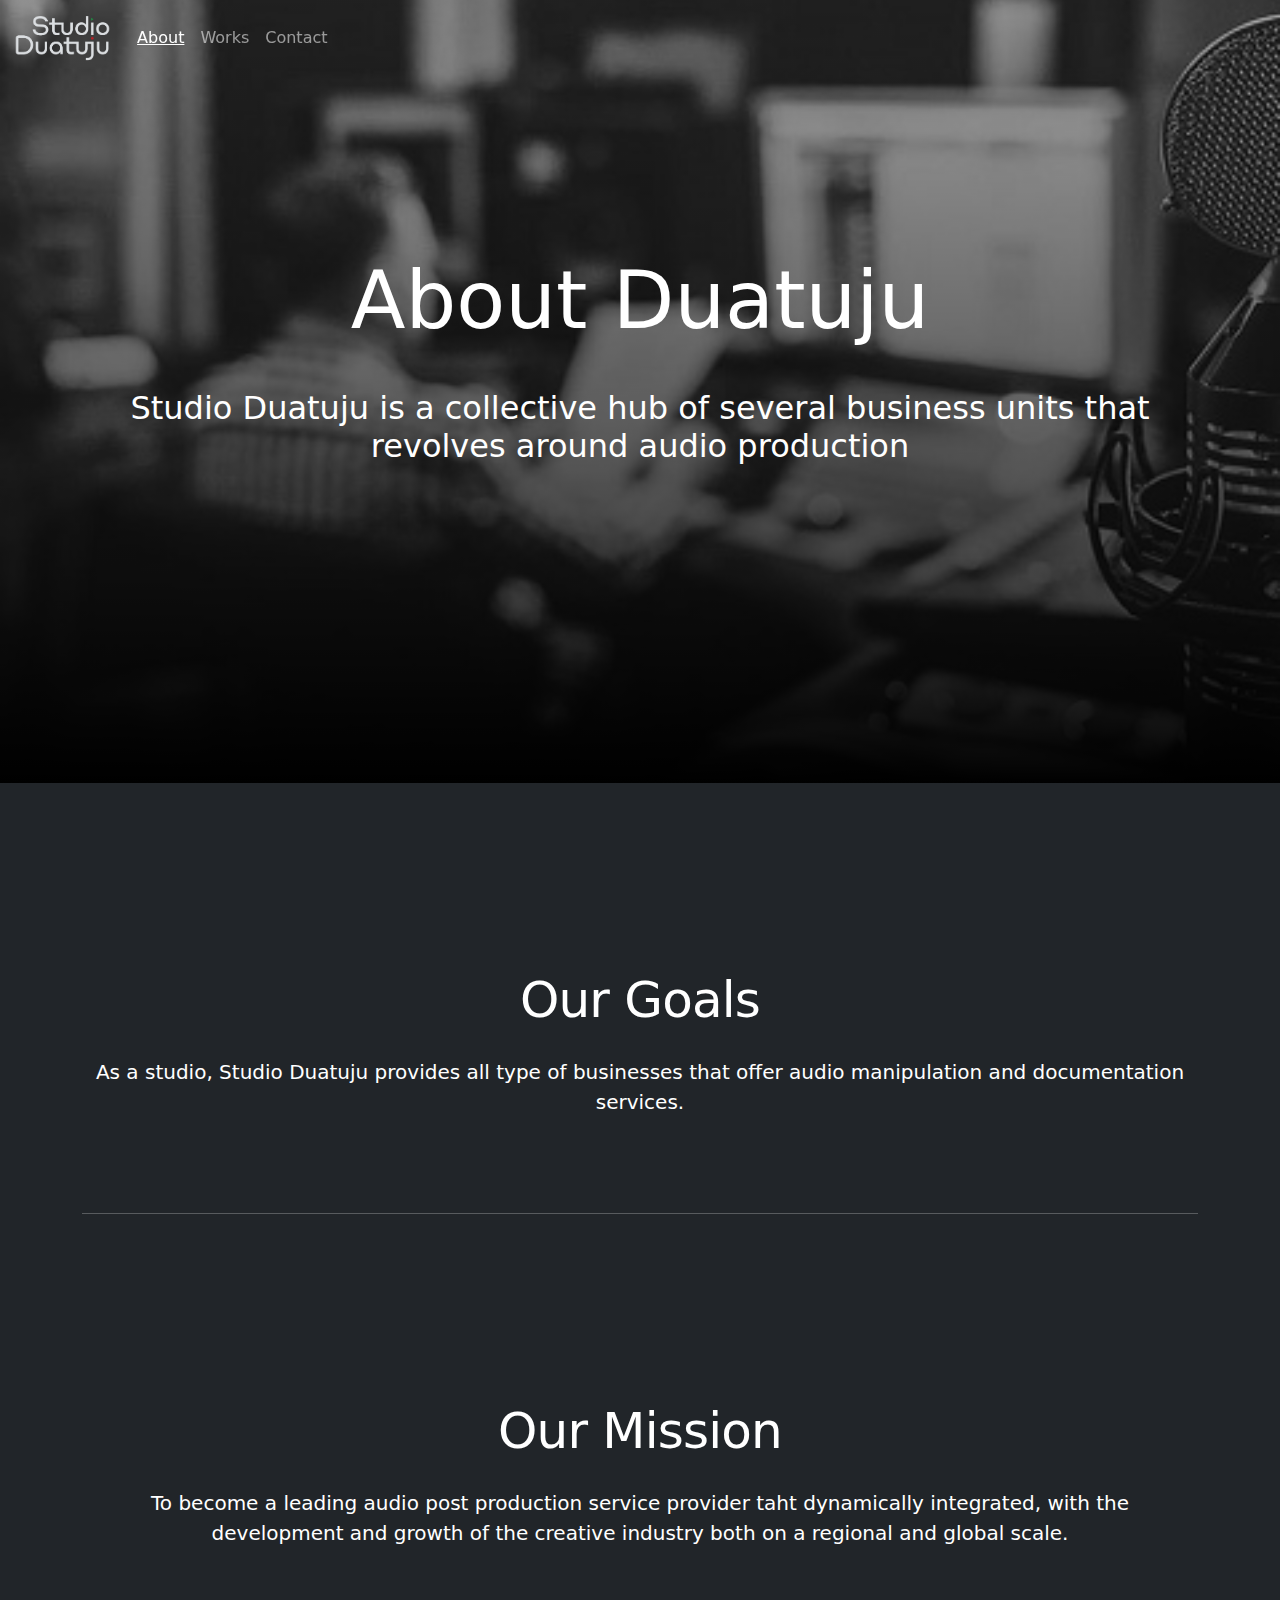
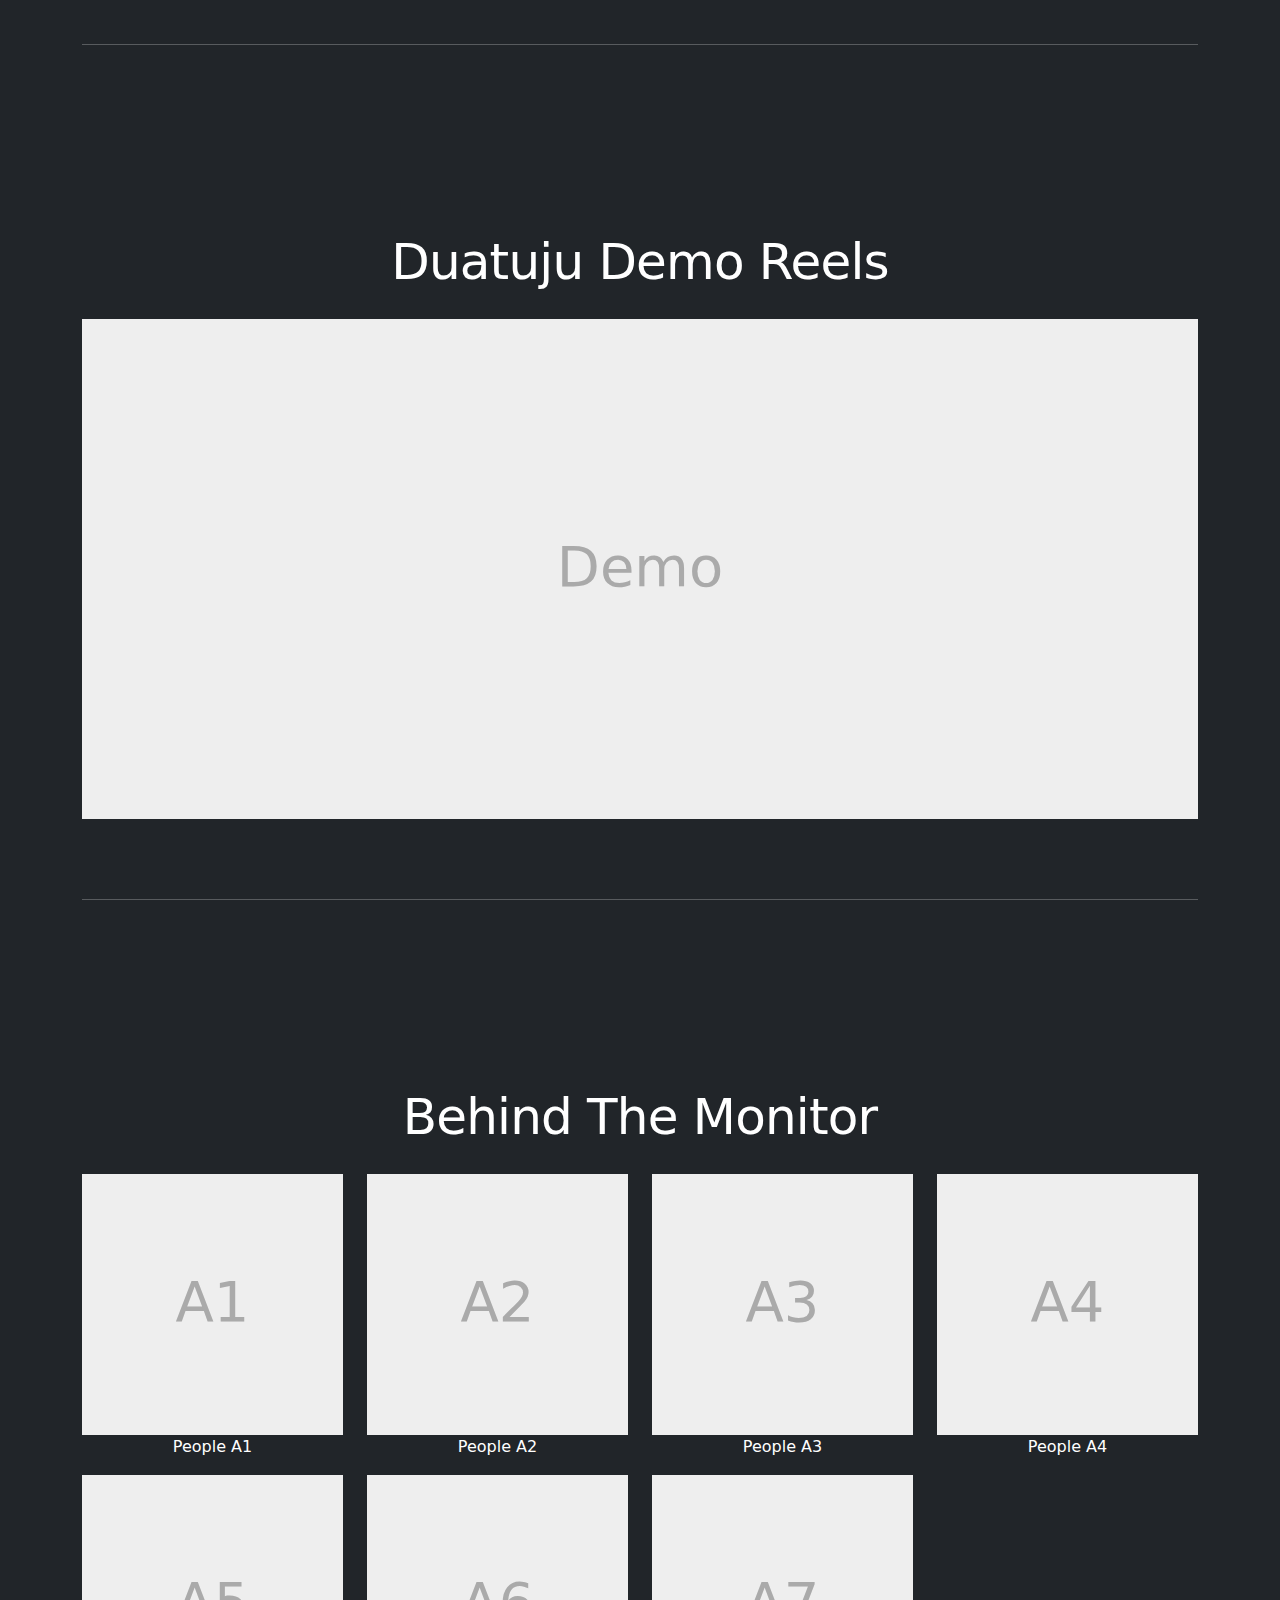
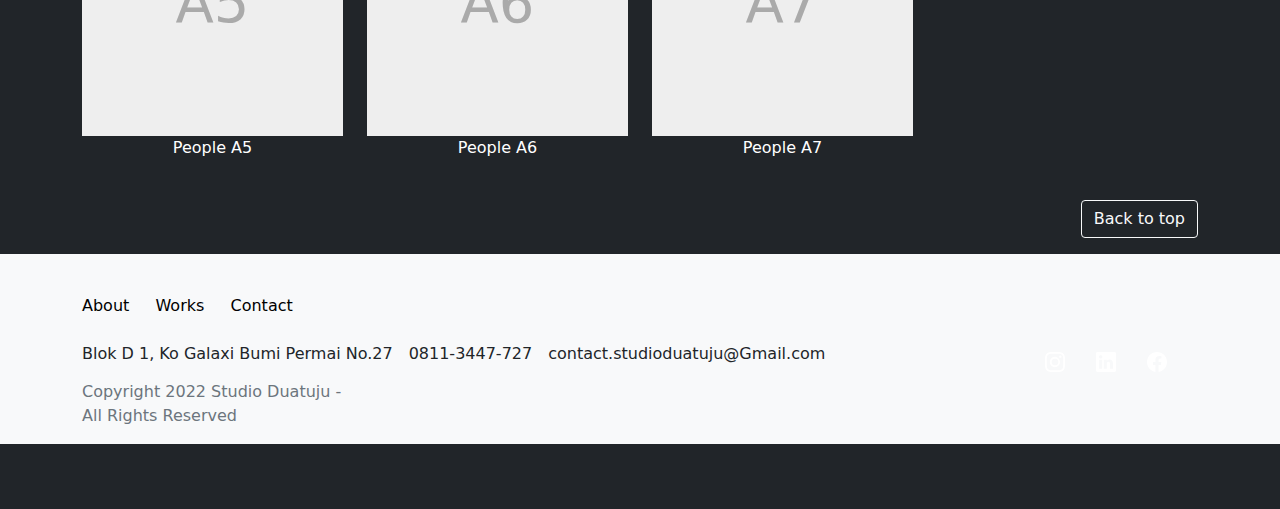
<file: about.html>
<!doctype html>
<html lang="en">
  <head>
    <meta charset="utf-8">
    <meta name="viewport" content="width=device-width, initial-scale=1">
    <meta name="description" content="">
    <meta name="author" content="Ahau Shu">
    <meta name="generator" content="studioduatuju 1.0.0">
    <title>Studio Duatuju</title>

    

    <!-- Bootstrap core CSS -->
    <link href="assets/dist/css/bootstrap.min.css" rel="stylesheet">

    <!-- Custom styles for this template -->
    <link href="assets/carousel.css" rel="stylesheet">
    <link href="assets/duatuju.css" rel="stylesheet">

  </head>
  <body class="text-white bg-dark">
    
<!-- header-->
<header>
  <nav id="sdnavbar" class="navbar navbar-expand-md navbar-dark fixed-top bg-dark" style="--bs-bg-opacity:0;">
    <div class="container-fluid">
      <a class="navbar-brand" href="index.html">
        <img id="sdbrand" src="assets/logo_grey.png" height="50" alt="Studio Duatuju">
      </a>
      <button class="navbar-toggler" type="button" data-bs-toggle="collapse" data-bs-target="#navbarCollapse" aria-controls="navbarCollapse" aria-expanded="false" aria-label="Toggle navigation">
        <span class="navbar-toggler-icon"></span>
      </button>
      <div class="collapse navbar-collapse" id="navbarCollapse">
        <ul class="navbar-nav me-auto mb-2 mb-md-0">
          <li class="nav-item">
            <a class="nav-link active" href="about.html">About</a>
          </li>
          <li class="nav-item dropdown">
            <a class="nav-link" href="#works" id="dropdownprojects" data-bs-toggle="dropdown" aria-expanded="false">Works</a>
            <ul id="sduldd" class="dropdown-menu dropdown-menu-dark" aria-labelledby="dropdownprojects">
              <li><a class="dropdown-item" href="ampersound.html">Ampersound</a></li>
              <li><a class="dropdown-item" href="heroes.html">Heroes Music</a></li>
              <li><a class="dropdown-item" href="artefakt.html">Artefakt Records</a></li>
            </ul>
          </li>
          <li class="nav-item">
            <a class="nav-link" href="contact.html">Contact</a>
          </li>
        </ul>
        
      </div>
    </div>
  </nav>
</header>

<main>
  <!-- Masthead-->
  <div class="masthead mastheadab px-4 px-lg-5 d-flex h-100 align-items-center justify-content-center">
      <div class="d-flex justify-content-center">
          <div class="text-center">
              <h1 style="font-size: 5rem;">About Duatuju</h1>
              <br/>
              <h2 class="text-white mx-auto mt-2 mb-5">Studio Duatuju is a collective hub of several business units that<br/>revolves around audio production</h2>
          </div>
      </div>
  </div>

  <!-- Marketing messaging and featurettes
  ================================================== -->
  <!-- Wrap the rest of the page in another container to center all the content. -->

  <div class="container marketing" id="works">
    <!-- START THE FEATURETTES -->

    <div class="row featurette about">
      <div class="col-md-12">
        <h2 class="featurette-heading text-center">Our Goals</h2>
        <br/>
        <p class="lead text-center">As a studio, Studio Duatuju provides all type of businesses that offer audio manipulation and documentation services.</p>
      </div>
    </div>

    <hr class="featurette-divider">

    <div class="row featurette">
      <div class="col-md-12">
        <h2 class="featurette-heading text-center">Our Mission</h2>
        <br/>
        <p class="lead text-center">To become a leading audio post production service provider taht dynamically integrated, with the development and growth of the creative industry both on a regional and global scale.</p>
      </div>
    </div>

    <hr class="featurette-divider">

    <div class="row featurette">
      <div class="col-md-12 order-md-2">
        <h2 class="featurette-heading text-center">Duatuju Demo Reels</h2>
        <br/>
        <svg class="bd-placeholder-img bd-placeholder-img-lg featurette-image img-fluid mx-auto" width="100%" height="500" xmlns="http://www.w3.org/2000/svg" role="img" aria-label="Placeholder: 500x500" preserveAspectRatio="xMidYMid slice" focusable="false"><title>Placeholder</title><rect width="100%" height="100%" fill="#eee"/><text x="50%" y="50%" fill="#aaa" dy=".3em">Demo</text></svg>

      </div>
    </div>

    <hr class="featurette-divider">

    <div class="row featurette">
      <div class="col-md-12 order-md-2 text-center">
        <h2 class="featurette-heading text-center">Behind The Monitor</h2>
        <br/>
          <div class="row text-center">
            <div class="col-md-3">
              <svg class="bd-placeholder-img bd-placeholder-img-lg featurette-image img-fluid mx-auto" width="300" height="300" xmlns="http://www.w3.org/2000/svg" role="img" aria-label="Placeholder: 250x250" preserveAspectRatio="xMidYMid slice" focusable="false"><title>Placeholder</title><rect width="100%" height="100%" fill="#eee"/><text x="50%" y="50%" fill="#aaa" dy=".3em">A1</text></svg>
              <p>People A1</p>
            </div>
            <div class="col-md-3">
              <svg class="bd-placeholder-img bd-placeholder-img-lg featurette-image img-fluid mx-auto" width="300" height="300" xmlns="http://www.w3.org/2000/svg" role="img" aria-label="Placeholder: 250x250" preserveAspectRatio="xMidYMid slice" focusable="false"><title>Placeholder</title><rect width="100%" height="100%" fill="#eee"/><text x="50%" y="50%" fill="#aaa" dy=".3em">A2</text></svg>
              <p>People A2</p>
            </div>
            <div class="col-md-3">
              <svg class="bd-placeholder-img bd-placeholder-img-lg featurette-image img-fluid mx-auto" width="300" height="300" xmlns="http://www.w3.org/2000/svg" role="img" aria-label="Placeholder: 250x250" preserveAspectRatio="xMidYMid slice" focusable="false"><title>Placeholder</title><rect width="100%" height="100%" fill="#eee"/><text x="50%" y="50%" fill="#aaa" dy=".3em">A3</text></svg>
              <p>People A3</p>
            </div>
            <div class="col-md-3">
              <svg class="bd-placeholder-img bd-placeholder-img-lg featurette-image img-fluid mx-auto" width="300" height="300" xmlns="http://www.w3.org/2000/svg" role="img" aria-label="Placeholder: 250x250" preserveAspectRatio="xMidYMid slice" focusable="false"><title>Placeholder</title><rect width="100%" height="100%" fill="#eee"/><text x="50%" y="50%" fill="#aaa" dy=".3em">A4</text></svg>
              <p>People A4</p>
            </div>
          </div>
          
          <div class="row text-center">
            <div class="col-md-3">
              <svg class="bd-placeholder-img bd-placeholder-img-lg featurette-image img-fluid mx-auto" width="300" height="300" xmlns="http://www.w3.org/2000/svg" role="img" aria-label="Placeholder: 250x250" preserveAspectRatio="xMidYMid slice" focusable="false"><title>Placeholder</title><rect width="100%" height="100%" fill="#eee"/><text x="50%" y="50%" fill="#aaa" dy=".3em">A5</text></svg>
              <p>People A5</p>
            </div>
            <div class="col-md-3">
              <svg class="bd-placeholder-img bd-placeholder-img-lg featurette-image img-fluid mx-auto" width="300" height="300" xmlns="http://www.w3.org/2000/svg" role="img" aria-label="Placeholder: 250x250" preserveAspectRatio="xMidYMid slice" focusable="false"><title>Placeholder</title><rect width="100%" height="100%" fill="#eee"/><text x="50%" y="50%" fill="#aaa" dy=".3em">A6</text></svg>
              <p>People A6</p>
            </div>
            <div class="col-md-3">
              <svg class="bd-placeholder-img bd-placeholder-img-lg featurette-image img-fluid mx-auto" width="300" height="300" xmlns="http://www.w3.org/2000/svg" role="img" aria-label="Placeholder: 250x250" preserveAspectRatio="xMidYMid slice" focusable="false"><title>Placeholder</title><rect width="100%" height="100%" fill="#eee"/><text x="50%" y="50%" fill="#aaa" dy=".3em">A7</text></svg>
              <p>People A7</p>
            </div>
          </div>
      </div>
    </div>

    <!-- /END THE FEATURETTES -->
    
  </div><!-- /.container -->
  <br/>
  <div class="container">
    <div class="row">
      <p class=""><a style= "float: right;" class="btn btn-outline-light" href="#">Back to top</a></p>
    </div>
  </div>
  
  <!-- FOOTER -->
  <footer class="footer py-3 bg-light">
    </br>
    <div class="container">
      <div class="row">
        <span class="text-dark">
            <a href="about.html">About</a>
            &emsp;
            <a href="index.html#works">Works</a>
            &emsp;
            <a href="contact.html">Contact</a>
        </span>
      </div>
      </br>
      <div class="row">
        <div class="col-md-10 text-dark">Blok D 1, Ko Galaxi Bumi Permai No.27&emsp;0811-3447-727&emsp;contact.studioduatuju@Gmail.com</div>
        <div class="col-md-2">
          <a class="btn btn btn-link" target="_blank" href="https://www.instagram.com/duatujustudio/" role="button">
            <svg class="sdsmicon" xmlns="http://www.w3.org/2000/svg" height="20" fill="white" class="bi bi-instagram" viewBox="0 0 16 16">
              <path d="M8 0C5.829 0 5.556.01 4.703.048 3.85.088 3.269.222 2.76.42a3.917 3.917 0 0 0-1.417.923A3.927 3.927 0 0 0 .42 2.76C.222 3.268.087 3.85.048 4.7.01 5.555 0 5.827 0 8.001c0 2.172.01 2.444.048 3.297.04.852.174 1.433.372 1.942.205.526.478.972.923 1.417.444.445.89.719 1.416.923.51.198 1.09.333 1.942.372C5.555 15.99 5.827 16 8 16s2.444-.01 3.298-.048c.851-.04 1.434-.174 1.943-.372a3.916 3.916 0 0 0 1.416-.923c.445-.445.718-.891.923-1.417.197-.509.332-1.09.372-1.942C15.99 10.445 16 10.173 16 8s-.01-2.445-.048-3.299c-.04-.851-.175-1.433-.372-1.941a3.926 3.926 0 0 0-.923-1.417A3.911 3.911 0 0 0 13.24.42c-.51-.198-1.092-.333-1.943-.372C10.443.01 10.172 0 7.998 0h.003zm-.717 1.442h.718c2.136 0 2.389.007 3.232.046.78.035 1.204.166 1.486.275.373.145.64.319.92.599.28.28.453.546.598.92.11.281.24.705.275 1.485.039.843.047 1.096.047 3.231s-.008 2.389-.047 3.232c-.035.78-.166 1.203-.275 1.485a2.47 2.47 0 0 1-.599.919c-.28.28-.546.453-.92.598-.28.11-.704.24-1.485.276-.843.038-1.096.047-3.232.047s-2.39-.009-3.233-.047c-.78-.036-1.203-.166-1.485-.276a2.478 2.478 0 0 1-.92-.598 2.48 2.48 0 0 1-.6-.92c-.109-.281-.24-.705-.275-1.485-.038-.843-.046-1.096-.046-3.233 0-2.136.008-2.388.046-3.231.036-.78.166-1.204.276-1.486.145-.373.319-.64.599-.92.28-.28.546-.453.92-.598.282-.11.705-.24 1.485-.276.738-.034 1.024-.044 2.515-.045v.002zm4.988 1.328a.96.96 0 1 0 0 1.92.96.96 0 0 0 0-1.92zm-4.27 1.122a4.109 4.109 0 1 0 0 8.217 4.109 4.109 0 0 0 0-8.217zm0 1.441a2.667 2.667 0 1 1 0 5.334 2.667 2.667 0 0 1 0-5.334z"></path>
            </svg>
          </a>
          <a class="btn btn-link" target="_blank" href="#" role="button">
            <svg class="sdsmicon" xmlns="http://www.w3.org/2000/svg" height="20" fill="white" class="bi bi-linkedin" viewBox="0 0 16 16">
              <path d="M0 1.146C0 .513.526 0 1.175 0h13.65C15.474 0 16 .513 16 1.146v13.708c0 .633-.526 1.146-1.175 1.146H1.175C.526 16 0 15.487 0 14.854V1.146zm4.943 12.248V6.169H2.542v7.225h2.401zm-1.2-8.212c.837 0 1.358-.554 1.358-1.248-.015-.709-.52-1.248-1.342-1.248-.822 0-1.359.54-1.359 1.248 0 .694.521 1.248 1.327 1.248h.016zm4.908 8.212V9.359c0-.216.016-.432.08-.586.173-.431.568-.878 1.232-.878.869 0 1.216.662 1.216 1.634v3.865h2.401V9.25c0-2.22-1.184-3.252-2.764-3.252-1.274 0-1.845.7-2.165 1.193v.025h-.016a5.54 5.54 0 0 1 .016-.025V6.169h-2.4c.03.678 0 7.225 0 7.225h2.4z"></path>
            </svg>
          </a>
          <a class="btn btn-link" target="_blank" href="#" role="button">
            <svg class="sdsmicon" xmlns="http://www.w3.org/2000/svg" height="20" fill="white" class="bi bi-facebook" viewBox="0 0 16 16">
              <path d="M16 8.049c0-4.446-3.582-8.05-8-8.05C3.58 0-.002 3.603-.002 8.05c0 4.017 2.926 7.347 6.75 7.951v-5.625h-2.03V8.05H6.75V6.275c0-2.017 1.195-3.131 3.022-3.131.876 0 1.791.157 1.791.157v1.98h-1.009c-.993 0-1.303.621-1.303 1.258v1.51h2.218l-.354 2.326H9.25V16c3.824-.604 6.75-3.934 6.75-7.951z"></path>
            </svg>
          </a>
        </div>
      </div>
      <span class="text-muted">Copyright 2022 Studio Duatuju -
        <br/>All Rights Reserved</span>
    </div>
  </footer>
</main>

  <!-- SCRIPT -->
    <script src="assets/dist/js/bootstrap.bundle.min.js"></script>
    <script src="assets/form-validation.js"></script>
    <script src="https://ajax.googleapis.com/ajax/libs/jquery/3.5.1/jquery.min.js"></script>

    <script type="text/javascript">
      $(window).scroll(function () {
        /*light*/
        if ($(window).scrollTop() >= 50) {
          $('.navbar').css('--bs-bg-opacity','1');
          document.getElementById('sdbrand').src='assets/logo_col.png';
          document.getElementById("sdnavbar").className = "navbar navbar-expand-md navbar-light fixed-top bg-light";
          document.getElementById("sduldd").className = "dropdown-menu dropdown-menu-light";
          document.getElementById("sduldd").style.backgroundColor = '#fff';
          $('.sdsmicon').css('fill','black');

        }
        /*dark*/
        else {
          $('.navbar').css('--bs-bg-opacity','0');
          document.getElementById('sdbrand').src='assets/logo_grey.png';
          document.getElementById("sdnavbar").className = "navbar navbar-expand-md navbar-dark fixed-top bg-dark";
          document.getElementById("sduldd").className = "dropdown-menu dropdown-menu-dark";
          document.getElementById("sduldd").style.backgroundColor = 'transparent';
          $('.sdsmicon').css('fill','white');
        }
      }); 
    </script>
      
  </body>
</html>
</file>
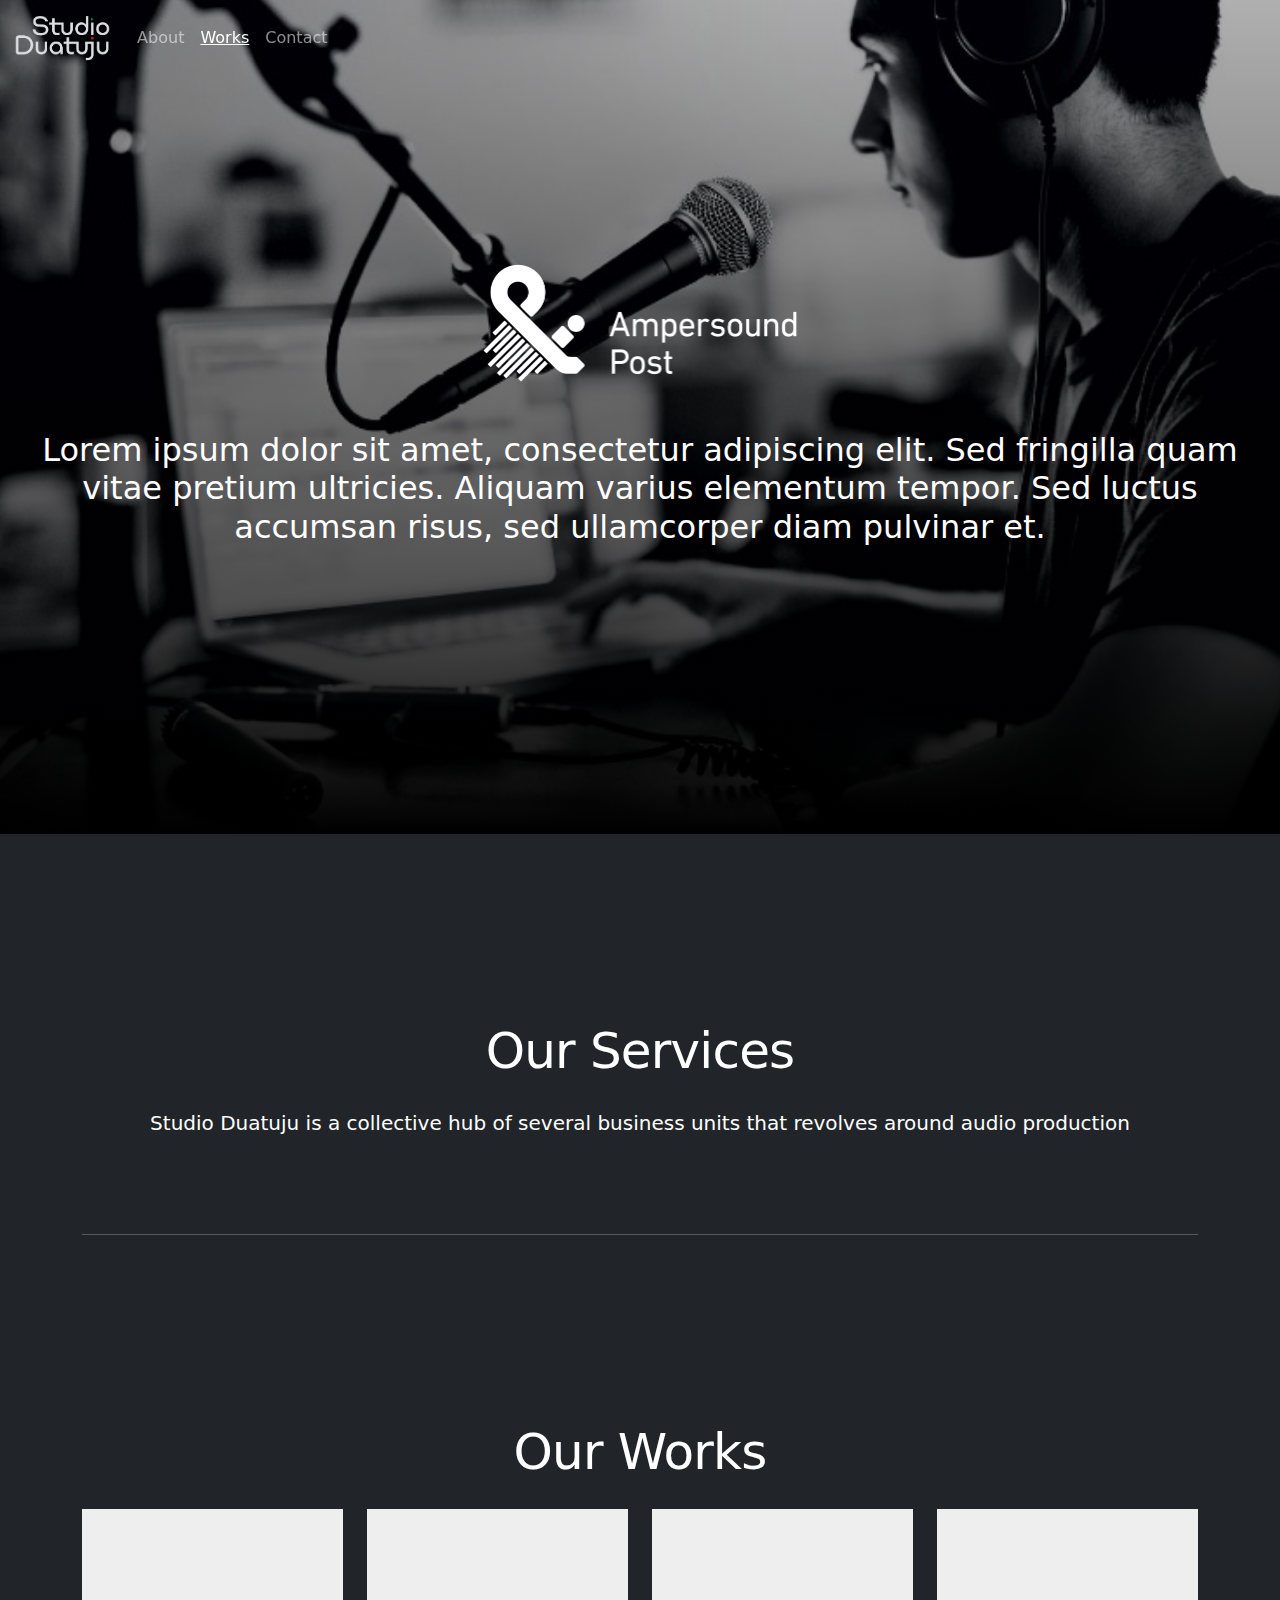
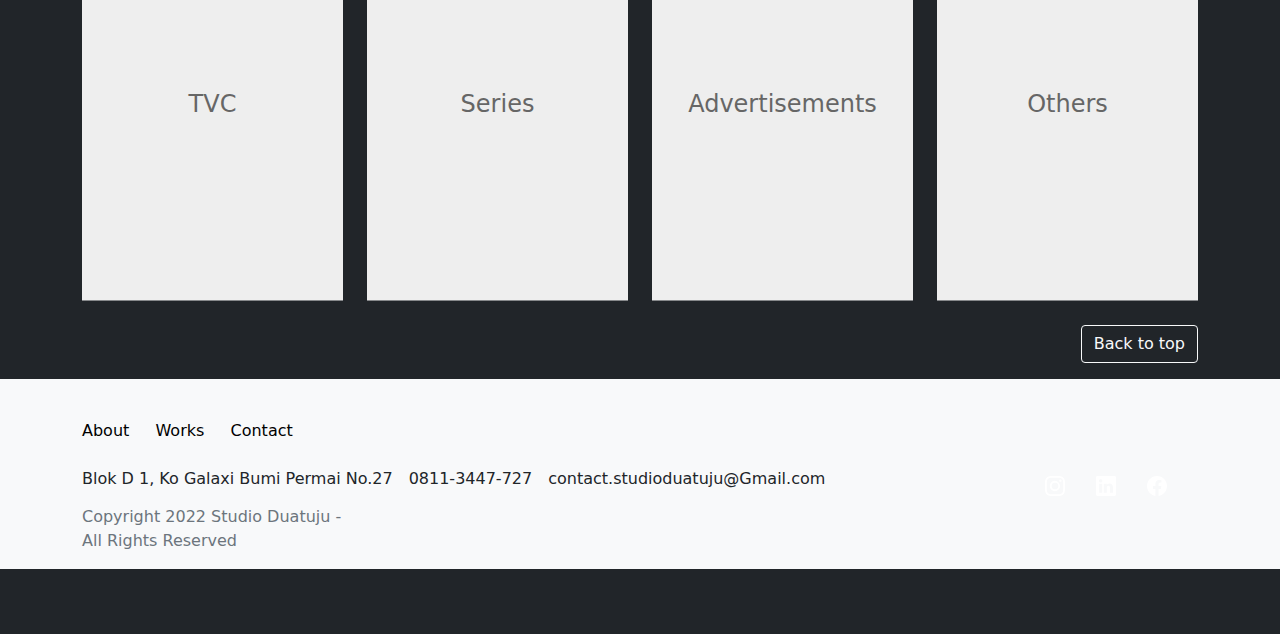
<file: ampersound.html>
<!doctype html>
<html lang="en">
  <head>
    <meta charset="utf-8">
    <meta name="viewport" content="width=device-width, initial-scale=1">
    <meta name="description" content="">
    <meta name="author" content="Ahau Shu">
    <meta name="generator" content="studioduatuju 1.0.0">
    <title>Studio Duatuju</title>

    

    <!-- Bootstrap core CSS -->
    <link href="assets/dist/css/bootstrap.min.css" rel="stylesheet">

    <!-- Custom styles for this template -->
    <link href="assets/carousel.css" rel="stylesheet">
    <link href="assets/duatuju.css" rel="stylesheet">

  </head>
  <body class="text-white bg-dark">
    
<!-- header-->
<header>
  <nav id="sdnavbar" class="navbar navbar-expand-md navbar-dark fixed-top bg-dark" style="--bs-bg-opacity:0;">
    <div class="container-fluid">
      <a class="navbar-brand" href="index.html">
        <img id="sdbrand" src="assets/logo_grey.png" height="50" alt="Studio Duatuju">
      </a>
      <button class="navbar-toggler" type="button" data-bs-toggle="collapse" data-bs-target="#navbarCollapse" aria-controls="navbarCollapse" aria-expanded="false" aria-label="Toggle navigation">
        <span class="navbar-toggler-icon"></span>
      </button>
      <div class="collapse navbar-collapse" id="navbarCollapse">
        <ul class="navbar-nav me-auto mb-2 mb-md-0">
          <li class="nav-item">
            <a class="nav-link" href="about.html">About</a>
          </li>
          <li class="nav-item dropdown">
            <a class="nav-link active" href="#works" id="dropdownprojects" data-bs-toggle="dropdown" aria-expanded="false">Works</a>
            <ul id="sduldd" class="dropdown-menu dropdown-menu-dark" aria-labelledby="dropdownprojects">
              <li><a class="dropdown-item" href="ampersound.html">Ampersound</a></li>
              <li><a class="dropdown-item" href="heroes.html">Heroes Music</a></li>
              <li><a class="dropdown-item" href="artefakt.html">Artefakt Records</a></li>
            </ul>
          </li>
          <li class="nav-item">
            <a class="nav-link" href="contact.html">Contact</a>
          </li>
        </ul>
        
      </div>
    </div>
  </nav>
</header>

<main>
  <!-- Masthead-->
  <div class="masthead mastheadampersound px-4 px-lg-5 d-flex h-100 align-items-center justify-content-center">
      <div class="d-flex justify-content-center">
          <div class="text-center">
              <img src="assets/icon/amper.png" height="200"/>
              <h2 class="text-white mx-auto mt-2 mb-5">Lorem ipsum dolor sit amet, consectetur adipiscing elit. Sed fringilla quam vitae pretium ultricies. Aliquam varius elementum tempor. Sed luctus accumsan risus, sed ullamcorper diam pulvinar et.</h2>
          </div>
      </div>
  </div>

  <!-- Marketing messaging and featurettes
  ================================================== -->
  <!-- Wrap the rest of the page in another container to center all the content. -->

  <div class="container marketing" >
    <!-- START THE FEATURETTES -->
    <div class="row featurette about">
      <div class="col-md-12">
        <h2 class="featurette-heading text-center">Our Services</h2>
        <br/>
        <p class="lead text-center">Studio Duatuju is a collective hub of several business units that revolves around audio production</p>
      </div>
    </div>

    <hr class="featurette-divider">

    <div class="row featurette">
      <div class="col-md-12 order-md-2">
        <h2 class="featurette-heading text-center">Our Works</h2>
        <br/>
          <div class="row text-center">
            <div class="col">
              <svg class="bd-placeholder-img bd-placeholder-img-lg featurette-image img-fluid mx-auto" width="300" height="450" xmlns="http://www.w3.org/2000/svg" role="img" aria-label="Placeholder: 250x250" preserveAspectRatio="xMidYMid slice" focusable="false"><title>Placeholder</title><rect width="100%" height="100%" fill="#eee"/><text x="50%" y="50%" fill="#666" dy=".3em" font-size="24">TVC</text></svg>
            </div>
            <div class="col">
              <svg class="bd-placeholder-img bd-placeholder-img-lg featurette-image img-fluid mx-auto" width="300" height="450" xmlns="http://www.w3.org/2000/svg" role="img" aria-label="Placeholder: 250x250" preserveAspectRatio="xMidYMid slice" focusable="false"><title>Placeholder</title><rect width="100%" height="100%" fill="#eee"/><text x="50%" y="50%" fill="#666" dy=".3em" font-size="24">Series</text></svg>
            </div>
            <div class="col">
              <svg class="bd-placeholder-img bd-placeholder-img-lg featurette-image img-fluid mx-auto" width="300" height="450" xmlns="http://www.w3.org/2000/svg" role="img" aria-label="Placeholder: 250x250" preserveAspectRatio="xMidYMid slice" focusable="false"><title>Placeholder</title><rect width="100%" height="100%" fill="#eee"/><text x="50%" y="50%" fill="#666" dy=".3em" font-size="24">Advertisements</text></svg>
            </div>
            <div class="col">
              <svg class="bd-placeholder-img bd-placeholder-img-lg featurette-image img-fluid mx-auto" width="300" height="450" xmlns="http://www.w3.org/2000/svg" role="img" aria-label="Placeholder: 250x250" preserveAspectRatio="xMidYMid slice" focusable="false"><title>Placeholder</title><rect width="100%" height="100%" fill="#eee"/><text x="50%" y="50%" fill="#666" dy=".3em" font-size="24">Others</text></svg>
            </div>
          </div>
      </div>
    </div>

    <!--<hr class="featurette-divider"> -->

    <!-- /END THE FEATURETTES -->
    
  </div><!-- /.container -->
  <br/>
  <div class="container">
    <div class="row">
      <p class=""><a style= "float: right;" class="btn btn-outline-light" href="#">Back to top</a></p>
    </div>
  </div>
  <!-- FOOTER -->
  <footer class="footer py-3 bg-light">
    </br>
    <div class="container">
      <div class="row">
        <span class="text-dark">
            <a href="about.html">About</a>
            &emsp;
            <a href="index.html#works">Works</a>
            &emsp;
            <a href="contact.html">Contact</a>
        </span>
      </div>
      </br>
      <div class="row">
        <div class="col-md-10 text-dark">Blok D 1, Ko Galaxi Bumi Permai No.27&emsp;0811-3447-727&emsp;contact.studioduatuju@Gmail.com</div>
        <div class="col-md-2">
          <a class="btn btn btn-link" target="_blank" href="https://www.instagram.com/duatujustudio/" role="button">
            <svg class="sdsmicon" xmlns="http://www.w3.org/2000/svg" height="20" fill="white" class="bi bi-instagram" viewBox="0 0 16 16">
              <path d="M8 0C5.829 0 5.556.01 4.703.048 3.85.088 3.269.222 2.76.42a3.917 3.917 0 0 0-1.417.923A3.927 3.927 0 0 0 .42 2.76C.222 3.268.087 3.85.048 4.7.01 5.555 0 5.827 0 8.001c0 2.172.01 2.444.048 3.297.04.852.174 1.433.372 1.942.205.526.478.972.923 1.417.444.445.89.719 1.416.923.51.198 1.09.333 1.942.372C5.555 15.99 5.827 16 8 16s2.444-.01 3.298-.048c.851-.04 1.434-.174 1.943-.372a3.916 3.916 0 0 0 1.416-.923c.445-.445.718-.891.923-1.417.197-.509.332-1.09.372-1.942C15.99 10.445 16 10.173 16 8s-.01-2.445-.048-3.299c-.04-.851-.175-1.433-.372-1.941a3.926 3.926 0 0 0-.923-1.417A3.911 3.911 0 0 0 13.24.42c-.51-.198-1.092-.333-1.943-.372C10.443.01 10.172 0 7.998 0h.003zm-.717 1.442h.718c2.136 0 2.389.007 3.232.046.78.035 1.204.166 1.486.275.373.145.64.319.92.599.28.28.453.546.598.92.11.281.24.705.275 1.485.039.843.047 1.096.047 3.231s-.008 2.389-.047 3.232c-.035.78-.166 1.203-.275 1.485a2.47 2.47 0 0 1-.599.919c-.28.28-.546.453-.92.598-.28.11-.704.24-1.485.276-.843.038-1.096.047-3.232.047s-2.39-.009-3.233-.047c-.78-.036-1.203-.166-1.485-.276a2.478 2.478 0 0 1-.92-.598 2.48 2.48 0 0 1-.6-.92c-.109-.281-.24-.705-.275-1.485-.038-.843-.046-1.096-.046-3.233 0-2.136.008-2.388.046-3.231.036-.78.166-1.204.276-1.486.145-.373.319-.64.599-.92.28-.28.546-.453.92-.598.282-.11.705-.24 1.485-.276.738-.034 1.024-.044 2.515-.045v.002zm4.988 1.328a.96.96 0 1 0 0 1.92.96.96 0 0 0 0-1.92zm-4.27 1.122a4.109 4.109 0 1 0 0 8.217 4.109 4.109 0 0 0 0-8.217zm0 1.441a2.667 2.667 0 1 1 0 5.334 2.667 2.667 0 0 1 0-5.334z"></path>
            </svg>
          </a>
          <a class="btn btn-link" target="_blank" href="#" role="button">
            <svg class="sdsmicon" xmlns="http://www.w3.org/2000/svg" height="20" fill="white" class="bi bi-linkedin" viewBox="0 0 16 16">
              <path d="M0 1.146C0 .513.526 0 1.175 0h13.65C15.474 0 16 .513 16 1.146v13.708c0 .633-.526 1.146-1.175 1.146H1.175C.526 16 0 15.487 0 14.854V1.146zm4.943 12.248V6.169H2.542v7.225h2.401zm-1.2-8.212c.837 0 1.358-.554 1.358-1.248-.015-.709-.52-1.248-1.342-1.248-.822 0-1.359.54-1.359 1.248 0 .694.521 1.248 1.327 1.248h.016zm4.908 8.212V9.359c0-.216.016-.432.08-.586.173-.431.568-.878 1.232-.878.869 0 1.216.662 1.216 1.634v3.865h2.401V9.25c0-2.22-1.184-3.252-2.764-3.252-1.274 0-1.845.7-2.165 1.193v.025h-.016a5.54 5.54 0 0 1 .016-.025V6.169h-2.4c.03.678 0 7.225 0 7.225h2.4z"></path>
            </svg>
          </a>
          <a class="btn btn-link" target="_blank" href="#" role="button">
            <svg class="sdsmicon" xmlns="http://www.w3.org/2000/svg" height="20" fill="white" class="bi bi-facebook" viewBox="0 0 16 16">
              <path d="M16 8.049c0-4.446-3.582-8.05-8-8.05C3.58 0-.002 3.603-.002 8.05c0 4.017 2.926 7.347 6.75 7.951v-5.625h-2.03V8.05H6.75V6.275c0-2.017 1.195-3.131 3.022-3.131.876 0 1.791.157 1.791.157v1.98h-1.009c-.993 0-1.303.621-1.303 1.258v1.51h2.218l-.354 2.326H9.25V16c3.824-.604 6.75-3.934 6.75-7.951z"></path>
            </svg>
          </a>
        </div>
      </div>
      <span class="text-muted">Copyright 2022 Studio Duatuju -
        <br/>All Rights Reserved</span>
    </div>
  </footer>
</main>

  <!-- SCRIPT -->
    <script src="assets/dist/js/bootstrap.bundle.min.js"></script>
    <script src="assets/form-validation.js"></script>
    <script src="https://ajax.googleapis.com/ajax/libs/jquery/3.5.1/jquery.min.js"></script>

    <script type="text/javascript">
      $(window).scroll(function () {
        /*light*/
        if ($(window).scrollTop() >= 50) {
          $('.navbar').css('--bs-bg-opacity','1');
          document.getElementById('sdbrand').src='assets/logo_col.png';
          document.getElementById("sdnavbar").className = "navbar navbar-expand-md navbar-light fixed-top bg-light";
          document.getElementById("sduldd").className = "dropdown-menu dropdown-menu-light";
          document.getElementById("sduldd").style.backgroundColor = '#fff';
          $('.sdsmicon').css('fill','black');

        }
        /*dark*/
        else {
          $('.navbar').css('--bs-bg-opacity','0');
          document.getElementById('sdbrand').src='assets/logo_grey.png';
          document.getElementById("sdnavbar").className = "navbar navbar-expand-md navbar-dark fixed-top bg-dark";
          document.getElementById("sduldd").className = "dropdown-menu dropdown-menu-dark";
          document.getElementById("sduldd").style.backgroundColor = 'transparent';
          $('.sdsmicon').css('fill','white');
        }
      }); 
    </script>
      
  </body>
</html>
</file>
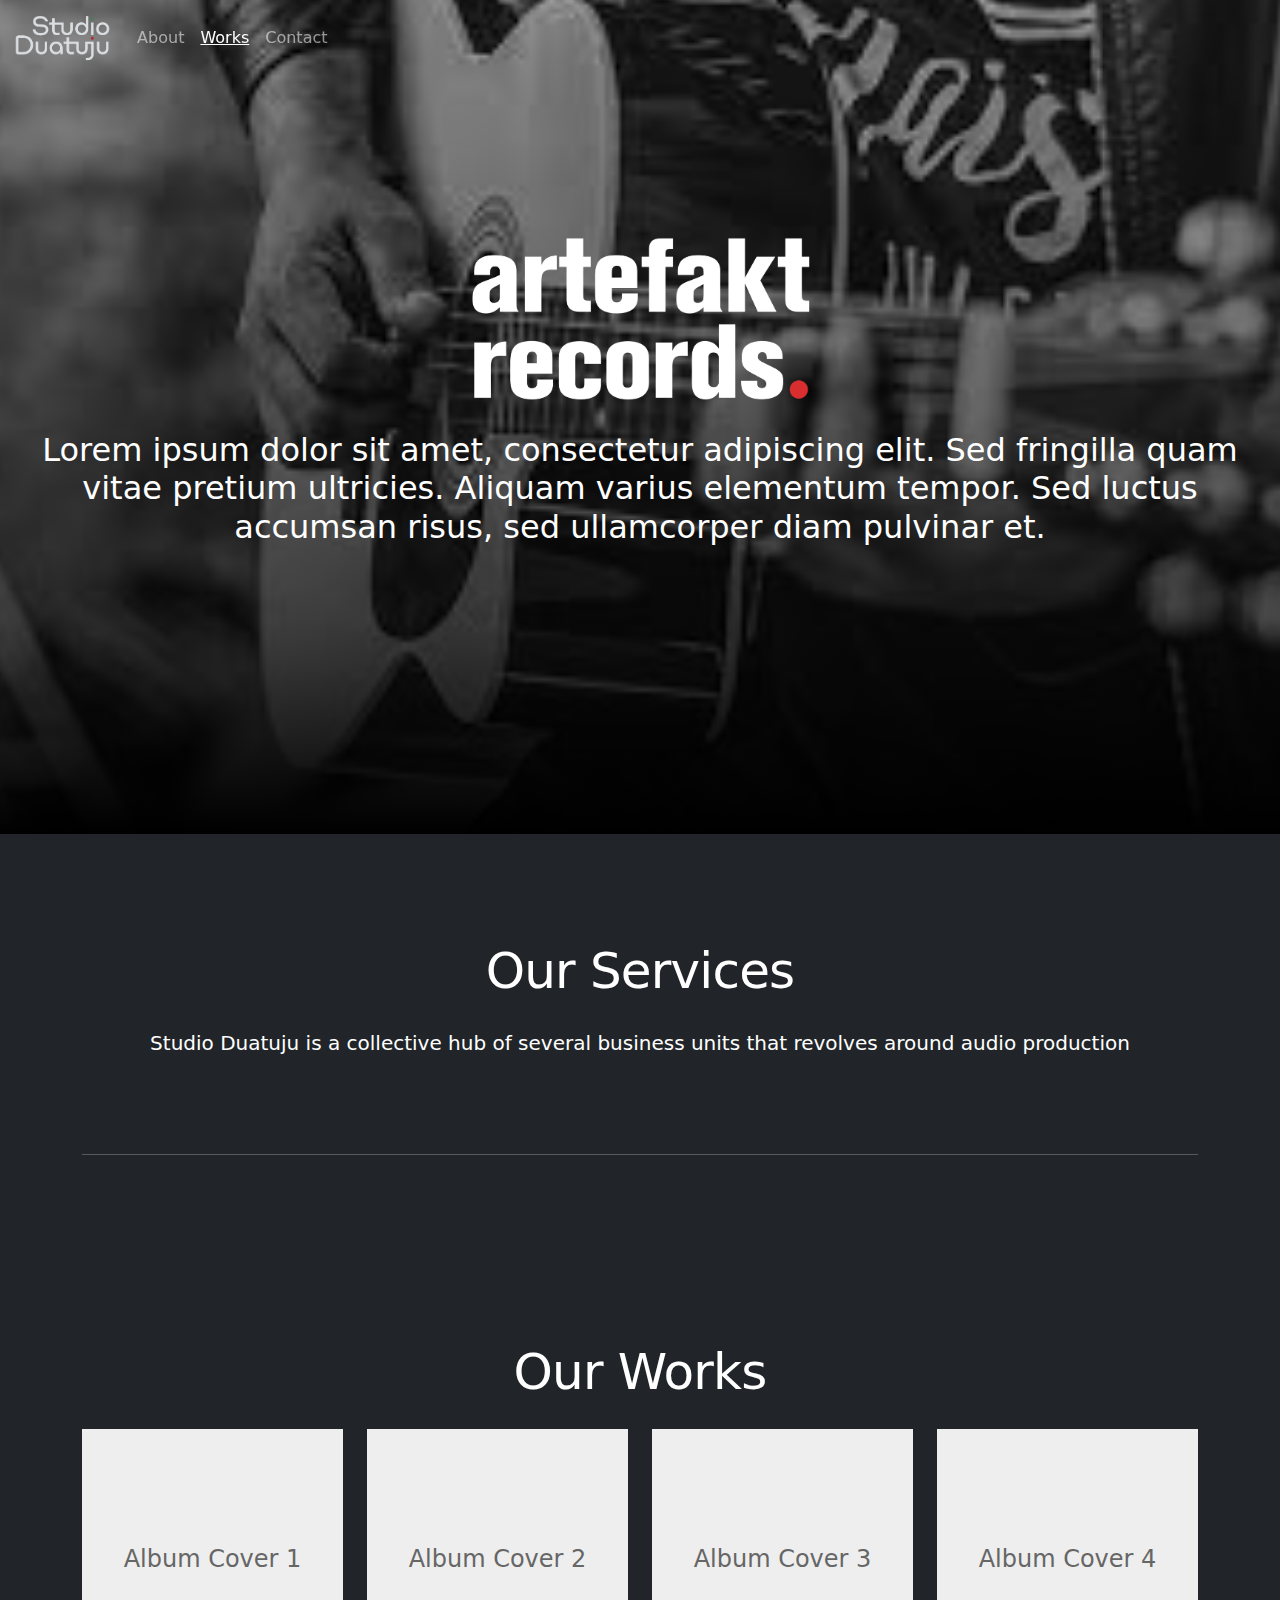
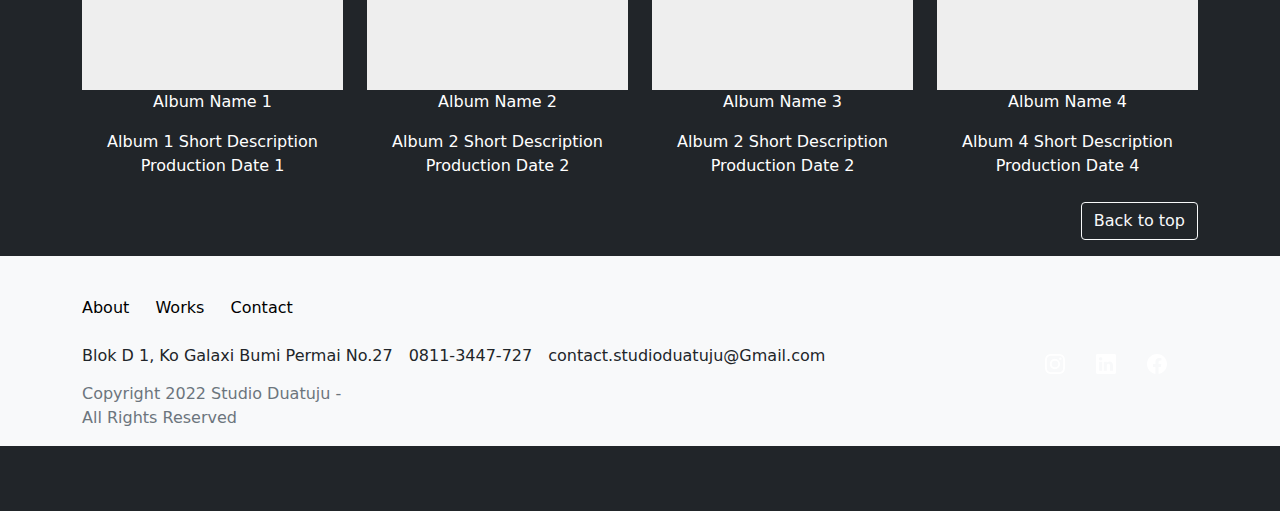
<file: artefakt.html>
<!doctype html>
<html lang="en">
  <head>
    <meta charset="utf-8">
    <meta name="viewport" content="width=device-width, initial-scale=1">
    <meta name="description" content="">
    <meta name="author" content="Ahau Shu">
    <meta name="generator" content="studioduatuju 1.0.0">
    <title>Studio Duatuju</title>

    

    <!-- Bootstrap core CSS -->
    <link href="assets/dist/css/bootstrap.min.css" rel="stylesheet">

    <!-- Custom styles for this template -->
    <link href="assets/carousel.css" rel="stylesheet">
    <link href="assets/duatuju.css" rel="stylesheet">

  </head>
  <body class="text-white bg-dark">
    
<!-- header-->
<header>
  <nav id="sdnavbar" class="navbar navbar-expand-md navbar-dark fixed-top bg-dark" style="--bs-bg-opacity:0;">
    <div class="container-fluid">
      <a class="navbar-brand" href="index.html">
        <img id="sdbrand" src="assets/logo_grey.png" height="50" alt="Studio Duatuju">
      </a>
      <button class="navbar-toggler" type="button" data-bs-toggle="collapse" data-bs-target="#navbarCollapse" aria-controls="navbarCollapse" aria-expanded="false" aria-label="Toggle navigation">
        <span class="navbar-toggler-icon"></span>
      </button>
      <div class="collapse navbar-collapse" id="navbarCollapse">
        <ul class="navbar-nav me-auto mb-2 mb-md-0">
          <li class="nav-item">
            <a class="nav-link" href="about.html">About</a>
          </li>
          <li class="nav-item dropdown">
            <a class="nav-link active" href="#works" id="dropdownprojects" data-bs-toggle="dropdown" aria-expanded="false">Works</a>
            <ul id="sduldd" class="dropdown-menu dropdown-menu-dark" aria-labelledby="dropdownprojects">
              <li><a class="dropdown-item" href="ampersound.html">Ampersound</a></li>
              <li><a class="dropdown-item" href="heroes.html">Heroes Music</a></li>
              <li><a class="dropdown-item" href="artefakt.html">Artefakt Records</a></li>
            </ul>
          </li>
          <li class="nav-item">
            <a class="nav-link" href="contact.html">Contact</a>
          </li>
        </ul>
        
      </div>
    </div>
  </nav>
</header>

<main>
  <!-- Masthead-->
  <div class="masthead mastheadartefakt px-4 px-lg-5 d-flex h-100 align-items-center justify-content-center">
      <div class="d-flex justify-content-center">
          <div class="text-center">
              <img src="assets/icon/artefakt_ico_white.png" height="200"/>
              <h2 class="text-white mx-auto mt-2 mb-5">Lorem ipsum dolor sit amet, consectetur adipiscing elit. Sed fringilla quam vitae pretium ultricies. Aliquam varius elementum tempor. Sed luctus accumsan risus, sed ullamcorper diam pulvinar et.</h2>
          </div>
      </div>
  </div>

  <!-- Marketing messaging and featurettes
  ================================================== -->
  <!-- Wrap the rest of the page in another container to center all the content. -->

  <div class="container marketing" >
    <!-- START THE FEATURETTES -->
    <div class="row featurette" id="about">
      <div class="col-md-12">
        <h2 class="featurette-heading text-center">Our Services</h2>
        <br/>
        <p class="lead text-center">Studio Duatuju is a collective hub of several business units that revolves around audio production</p>
      </div>
    </div>

    <hr class="featurette-divider">

    <div class="row featurette">
      <div class="col-md-12 order-md-2">
        <h2 class="featurette-heading text-center">Our Works</h2>
        <br/>
          <div class="row text-center">
            <div class="col">
              <svg class="bd-placeholder-img bd-placeholder-img-lg featurette-image img-fluid mx-auto" width="300" height="300" xmlns="http://www.w3.org/2000/svg" role="img" aria-label="Placeholder: 250x250" preserveAspectRatio="xMidYMid slice" focusable="false"><title>Placeholder</title><rect width="100%" height="100%" fill="#eee"/><text x="50%" y="50%" fill="#666" dy=".3em" font-size="24">Album Cover 1</text></svg>
              <p>Album Name 1</p>
              <span>Album 1 Short Description<br/>Production Date 1</span>

            </div>
            <div class="col">
              <svg class="bd-placeholder-img bd-placeholder-img-lg featurette-image img-fluid mx-auto" width="300" height="300" xmlns="http://www.w3.org/2000/svg" role="img" aria-label="Placeholder: 250x250" preserveAspectRatio="xMidYMid slice" focusable="false"><title>Placeholder</title><rect width="100%" height="100%" fill="#eee"/><text x="50%" y="50%" fill="#666" dy=".3em" font-size="24">Album Cover 2</text></svg>
              <p>Album Name 2</p>
              <span>Album 2 Short Description<br/>Production Date 2</span>
            </div>
            <div class="col">
              <svg class="bd-placeholder-img bd-placeholder-img-lg featurette-image img-fluid mx-auto" width="300" height="300" xmlns="http://www.w3.org/2000/svg" role="img" aria-label="Placeholder: 250x250" preserveAspectRatio="xMidYMid slice" focusable="false"><title>Placeholder</title><rect width="100%" height="100%" fill="#eee"/><text x="50%" y="50%" fill="#666" dy=".3em" font-size="24">Album Cover 3</text></svg>
              <p>Album Name 3</p>
              <span>Album 2 Short Description<br/>Production Date 2</span>
            </div>
            <div class="col">
              <svg class="bd-placeholder-img bd-placeholder-img-lg featurette-image img-fluid mx-auto" width="300" height="300" xmlns="http://www.w3.org/2000/svg" role="img" aria-label="Placeholder: 250x250" preserveAspectRatio="xMidYMid slice" focusable="false"><title>Placeholder</title><rect width="100%" height="100%" fill="#eee"/><text x="50%" y="50%" fill="#666" dy=".3em" font-size="24">Album Cover 4</text></svg>
              <p>Album Name 4</p>
              <span>Album 4 Short Description<br/>Production Date 4</span>
            </div>
          </div>
      </div>
    </div>

    <!--<hr class="featurette-divider"> -->

    <!-- /END THE FEATURETTES -->
    
  </div><!-- /.container -->
  <br/>
  <div class="container">
    <div class="row">
      <p class=""><a style= "float: right;" class="btn btn-outline-light" href="#">Back to top</a></p>
    </div>
  </div>
  
  <!-- FOOTER -->
  <footer class="footer py-3 bg-light">
    </br>
    <div class="container">
      <div class="row">
        <span class="text-dark">
            <a href="about.html">About</a>
            &emsp;
            <a href="index.html#works">Works</a>
            &emsp;
            <a href="contact.html">Contact</a>
        </span>
      </div>
      </br>
      <div class="row">
        <div class="col-md-10 text-dark">Blok D 1, Ko Galaxi Bumi Permai No.27&emsp;0811-3447-727&emsp;contact.studioduatuju@Gmail.com</div>
        <div class="col-md-2">
          <a class="btn btn btn-link" target="_blank" href="https://www.instagram.com/duatujustudio/" role="button">
            <svg class="sdsmicon" xmlns="http://www.w3.org/2000/svg" height="20" fill="white" class="bi bi-instagram" viewBox="0 0 16 16">
              <path d="M8 0C5.829 0 5.556.01 4.703.048 3.85.088 3.269.222 2.76.42a3.917 3.917 0 0 0-1.417.923A3.927 3.927 0 0 0 .42 2.76C.222 3.268.087 3.85.048 4.7.01 5.555 0 5.827 0 8.001c0 2.172.01 2.444.048 3.297.04.852.174 1.433.372 1.942.205.526.478.972.923 1.417.444.445.89.719 1.416.923.51.198 1.09.333 1.942.372C5.555 15.99 5.827 16 8 16s2.444-.01 3.298-.048c.851-.04 1.434-.174 1.943-.372a3.916 3.916 0 0 0 1.416-.923c.445-.445.718-.891.923-1.417.197-.509.332-1.09.372-1.942C15.99 10.445 16 10.173 16 8s-.01-2.445-.048-3.299c-.04-.851-.175-1.433-.372-1.941a3.926 3.926 0 0 0-.923-1.417A3.911 3.911 0 0 0 13.24.42c-.51-.198-1.092-.333-1.943-.372C10.443.01 10.172 0 7.998 0h.003zm-.717 1.442h.718c2.136 0 2.389.007 3.232.046.78.035 1.204.166 1.486.275.373.145.64.319.92.599.28.28.453.546.598.92.11.281.24.705.275 1.485.039.843.047 1.096.047 3.231s-.008 2.389-.047 3.232c-.035.78-.166 1.203-.275 1.485a2.47 2.47 0 0 1-.599.919c-.28.28-.546.453-.92.598-.28.11-.704.24-1.485.276-.843.038-1.096.047-3.232.047s-2.39-.009-3.233-.047c-.78-.036-1.203-.166-1.485-.276a2.478 2.478 0 0 1-.92-.598 2.48 2.48 0 0 1-.6-.92c-.109-.281-.24-.705-.275-1.485-.038-.843-.046-1.096-.046-3.233 0-2.136.008-2.388.046-3.231.036-.78.166-1.204.276-1.486.145-.373.319-.64.599-.92.28-.28.546-.453.92-.598.282-.11.705-.24 1.485-.276.738-.034 1.024-.044 2.515-.045v.002zm4.988 1.328a.96.96 0 1 0 0 1.92.96.96 0 0 0 0-1.92zm-4.27 1.122a4.109 4.109 0 1 0 0 8.217 4.109 4.109 0 0 0 0-8.217zm0 1.441a2.667 2.667 0 1 1 0 5.334 2.667 2.667 0 0 1 0-5.334z"></path>
            </svg>
          </a>
          <a class="btn btn-link" target="_blank" href="#" role="button">
            <svg class="sdsmicon" xmlns="http://www.w3.org/2000/svg" height="20" fill="white" class="bi bi-linkedin" viewBox="0 0 16 16">
              <path d="M0 1.146C0 .513.526 0 1.175 0h13.65C15.474 0 16 .513 16 1.146v13.708c0 .633-.526 1.146-1.175 1.146H1.175C.526 16 0 15.487 0 14.854V1.146zm4.943 12.248V6.169H2.542v7.225h2.401zm-1.2-8.212c.837 0 1.358-.554 1.358-1.248-.015-.709-.52-1.248-1.342-1.248-.822 0-1.359.54-1.359 1.248 0 .694.521 1.248 1.327 1.248h.016zm4.908 8.212V9.359c0-.216.016-.432.08-.586.173-.431.568-.878 1.232-.878.869 0 1.216.662 1.216 1.634v3.865h2.401V9.25c0-2.22-1.184-3.252-2.764-3.252-1.274 0-1.845.7-2.165 1.193v.025h-.016a5.54 5.54 0 0 1 .016-.025V6.169h-2.4c.03.678 0 7.225 0 7.225h2.4z"></path>
            </svg>
          </a>
          <a class="btn btn-link" target="_blank" href="#" role="button">
            <svg class="sdsmicon" xmlns="http://www.w3.org/2000/svg" height="20" fill="white" class="bi bi-facebook" viewBox="0 0 16 16">
              <path d="M16 8.049c0-4.446-3.582-8.05-8-8.05C3.58 0-.002 3.603-.002 8.05c0 4.017 2.926 7.347 6.75 7.951v-5.625h-2.03V8.05H6.75V6.275c0-2.017 1.195-3.131 3.022-3.131.876 0 1.791.157 1.791.157v1.98h-1.009c-.993 0-1.303.621-1.303 1.258v1.51h2.218l-.354 2.326H9.25V16c3.824-.604 6.75-3.934 6.75-7.951z"></path>
            </svg>
          </a>
        </div>
      </div>
      <span class="text-muted">Copyright 2022 Studio Duatuju -
        <br/>All Rights Reserved</span>
    </div>
  </footer>
</main>

  <!-- SCRIPT -->
    <script src="assets/dist/js/bootstrap.bundle.min.js"></script>
    <script src="assets/form-validation.js"></script>
    <script src="https://ajax.googleapis.com/ajax/libs/jquery/3.5.1/jquery.min.js"></script>

    <script type="text/javascript">
      $(window).scroll(function () {
        /*light*/
        if ($(window).scrollTop() >= 50) {
          $('.navbar').css('--bs-bg-opacity','1');
          document.getElementById('sdbrand').src='assets/logo_col.png';
          document.getElementById("sdnavbar").className = "navbar navbar-expand-md navbar-light fixed-top bg-light";
          document.getElementById("sduldd").className = "dropdown-menu dropdown-menu-light";
          document.getElementById("sduldd").style.backgroundColor = '#fff';
          $('.sdsmicon').css('fill','black');

        }
        /*dark*/
        else {
          $('.navbar').css('--bs-bg-opacity','0');
          document.getElementById('sdbrand').src='assets/logo_grey.png';
          document.getElementById("sdnavbar").className = "navbar navbar-expand-md navbar-dark fixed-top bg-dark";
          document.getElementById("sduldd").className = "dropdown-menu dropdown-menu-dark";
          document.getElementById("sduldd").style.backgroundColor = 'transparent';
          $('.sdsmicon').css('fill','white');
        }
      }); 
    </script>
      
  </body>
</html>
</file>
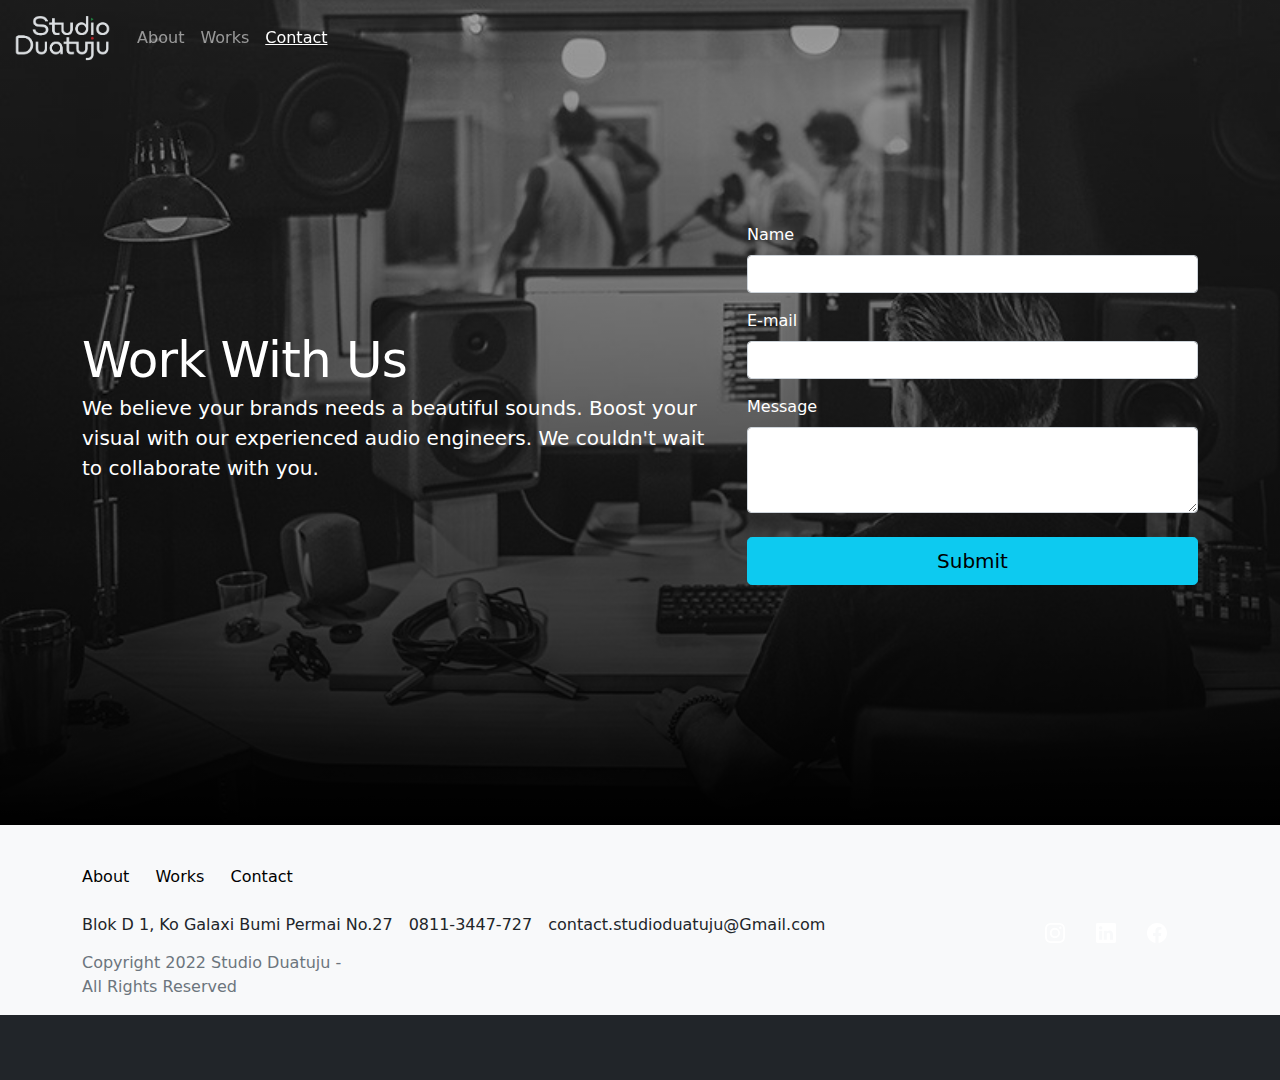
<file: contact.html>
<!doctype html>
<html lang="en">
  <head>
    <meta charset="utf-8">
    <meta name="viewport" content="width=device-width, initial-scale=1">
    <meta name="description" content="">
    <meta name="author" content="Ahau Shu">
    <meta name="generator" content="studioduatuju 1.0.0">
    <title>Studio Duatuju</title>

    

    <!-- Bootstrap core CSS -->
    <link href="assets/dist/css/bootstrap.min.css" rel="stylesheet">

    <!-- Custom styles for this template -->
    <link href="assets/carousel.css" rel="stylesheet">
    <link href="assets/duatuju.css" rel="stylesheet">

  </head>
  <body class="text-white bg-dark">
    
<!-- header-->
<header>
  <nav id="sdnavbar" class="navbar navbar-expand-md navbar-dark fixed-top bg-dark" style="--bs-bg-opacity:0;">
    <div class="container-fluid">
      <a class="navbar-brand" href="index.html">
        <img id="sdbrand" src="assets/logo_grey.png" height="50" alt="Studio Duatuju">
      </a>
      <button class="navbar-toggler" type="button" data-bs-toggle="collapse" data-bs-target="#navbarCollapse" aria-controls="navbarCollapse" aria-expanded="false" aria-label="Toggle navigation">
        <span class="navbar-toggler-icon"></span>
      </button>
      <div class="collapse navbar-collapse" id="navbarCollapse">
        <ul class="navbar-nav me-auto mb-2 mb-md-0">
          <li class="nav-item">
            <a class="nav-link" href="about.html">About</a>
          </li>
          <li class="nav-item dropdown">
            <a class="nav-link" href="#works" id="dropdownprojects" data-bs-toggle="dropdown" aria-expanded="false">Works</a>
            <ul id="sduldd" class="dropdown-menu dropdown-menu-dark" aria-labelledby="dropdownprojects">
              <li><a class="dropdown-item" href="ampersound.html">Ampersound</a></li>
              <li><a class="dropdown-item" href="heroes.html">Heroes Music</a></li>
              <li><a class="dropdown-item" href="artefakt.html">Artefakt Records</a></li>
            </ul>
          </li>
          <li class="nav-item">
            <a class="nav-link active" href="contact.html">Contact</a>
          </li>
        </ul>
        
      </div>
    </div>
  </nav>
</header>

<main>
  <!-- Masthead-->
  <div class="masthead mastheadcu px-4 px-lg-5 d-flex h-100 align-items-center justify-content-center">
    <div class="container marketing" >
      <div class="row featurette" id="contact">
        <div class="col-md-7">
          <h2 class="featurette-heading">Work With Us</h2>
          <p class="lead">We believe your brands needs a beautiful sounds. Boost your visual with our experienced audio engineers. We couldn't wait to collaborate with you.</p>
        </div>
        <div class="col-md-5">
          <form class="needs-validation" novalidate>
            <div class="row g-3">
              <div class="col-sm-12">
                <label for="firstName" class="form-label">Name</label>
                <input type="text" class="form-control" id="name" placeholder="" value="" required>
                <div class="invalid-feedback">
                  Your name is required.
                </div>
              </div>

              <div class="col-12">
                <label for="email" class="form-label">E-mail</label>
                <input type="email" class="form-control" id="email" placeholder="" required>
                <div class="invalid-feedback">
                  Please enter a valid email address.
                </div>
              </div>

              <div class="col-12">
                <label for="address" class="form-label">Message</label>
                <textarea class="form-control" id="Message" rows="3" required></textarea>
                <div class="invalid-feedback">
                  Please enter your Message.
                </div>
              </div>
            </div>
            <br/>

            <button class="w-100 btn btn-info btn-lg" type="submit">Submit</button>
          </form>

        </div>
      </div>
    </div>
  </div>

  <!-- FOOTER -->
  <footer class="footer py-3 bg-light">
    </br>
    <div class="container">
      <div class="row">
        <span class="text-dark">
            <a href="about.html">About</a>
            &emsp;
            <a href="index.html#works">Works</a>
            &emsp;
            <a href="contact.html">Contact</a>
        </span>
      </div>
      </br>
      <div class="row">
        <div class="col-md-10 text-dark">Blok D 1, Ko Galaxi Bumi Permai No.27&emsp;0811-3447-727&emsp;contact.studioduatuju@Gmail.com</div>
        <div class="col-md-2">
          <a class="btn btn btn-link" target="_blank" href="https://www.instagram.com/duatujustudio/" role="button">
            <svg class="sdsmicon" xmlns="http://www.w3.org/2000/svg" height="20" fill="white" class="bi bi-instagram" viewBox="0 0 16 16">
              <path d="M8 0C5.829 0 5.556.01 4.703.048 3.85.088 3.269.222 2.76.42a3.917 3.917 0 0 0-1.417.923A3.927 3.927 0 0 0 .42 2.76C.222 3.268.087 3.85.048 4.7.01 5.555 0 5.827 0 8.001c0 2.172.01 2.444.048 3.297.04.852.174 1.433.372 1.942.205.526.478.972.923 1.417.444.445.89.719 1.416.923.51.198 1.09.333 1.942.372C5.555 15.99 5.827 16 8 16s2.444-.01 3.298-.048c.851-.04 1.434-.174 1.943-.372a3.916 3.916 0 0 0 1.416-.923c.445-.445.718-.891.923-1.417.197-.509.332-1.09.372-1.942C15.99 10.445 16 10.173 16 8s-.01-2.445-.048-3.299c-.04-.851-.175-1.433-.372-1.941a3.926 3.926 0 0 0-.923-1.417A3.911 3.911 0 0 0 13.24.42c-.51-.198-1.092-.333-1.943-.372C10.443.01 10.172 0 7.998 0h.003zm-.717 1.442h.718c2.136 0 2.389.007 3.232.046.78.035 1.204.166 1.486.275.373.145.64.319.92.599.28.28.453.546.598.92.11.281.24.705.275 1.485.039.843.047 1.096.047 3.231s-.008 2.389-.047 3.232c-.035.78-.166 1.203-.275 1.485a2.47 2.47 0 0 1-.599.919c-.28.28-.546.453-.92.598-.28.11-.704.24-1.485.276-.843.038-1.096.047-3.232.047s-2.39-.009-3.233-.047c-.78-.036-1.203-.166-1.485-.276a2.478 2.478 0 0 1-.92-.598 2.48 2.48 0 0 1-.6-.92c-.109-.281-.24-.705-.275-1.485-.038-.843-.046-1.096-.046-3.233 0-2.136.008-2.388.046-3.231.036-.78.166-1.204.276-1.486.145-.373.319-.64.599-.92.28-.28.546-.453.92-.598.282-.11.705-.24 1.485-.276.738-.034 1.024-.044 2.515-.045v.002zm4.988 1.328a.96.96 0 1 0 0 1.92.96.96 0 0 0 0-1.92zm-4.27 1.122a4.109 4.109 0 1 0 0 8.217 4.109 4.109 0 0 0 0-8.217zm0 1.441a2.667 2.667 0 1 1 0 5.334 2.667 2.667 0 0 1 0-5.334z"></path>
            </svg>
          </a>
          <a class="btn btn-link" target="_blank" href="#" role="button">
            <svg class="sdsmicon" xmlns="http://www.w3.org/2000/svg" height="20" fill="white" class="bi bi-linkedin" viewBox="0 0 16 16">
              <path d="M0 1.146C0 .513.526 0 1.175 0h13.65C15.474 0 16 .513 16 1.146v13.708c0 .633-.526 1.146-1.175 1.146H1.175C.526 16 0 15.487 0 14.854V1.146zm4.943 12.248V6.169H2.542v7.225h2.401zm-1.2-8.212c.837 0 1.358-.554 1.358-1.248-.015-.709-.52-1.248-1.342-1.248-.822 0-1.359.54-1.359 1.248 0 .694.521 1.248 1.327 1.248h.016zm4.908 8.212V9.359c0-.216.016-.432.08-.586.173-.431.568-.878 1.232-.878.869 0 1.216.662 1.216 1.634v3.865h2.401V9.25c0-2.22-1.184-3.252-2.764-3.252-1.274 0-1.845.7-2.165 1.193v.025h-.016a5.54 5.54 0 0 1 .016-.025V6.169h-2.4c.03.678 0 7.225 0 7.225h2.4z"></path>
            </svg>
          </a>
          <a class="btn btn-link" target="_blank" href="#" role="button">
            <svg class="sdsmicon" xmlns="http://www.w3.org/2000/svg" height="20" fill="white" class="bi bi-facebook" viewBox="0 0 16 16">
              <path d="M16 8.049c0-4.446-3.582-8.05-8-8.05C3.58 0-.002 3.603-.002 8.05c0 4.017 2.926 7.347 6.75 7.951v-5.625h-2.03V8.05H6.75V6.275c0-2.017 1.195-3.131 3.022-3.131.876 0 1.791.157 1.791.157v1.98h-1.009c-.993 0-1.303.621-1.303 1.258v1.51h2.218l-.354 2.326H9.25V16c3.824-.604 6.75-3.934 6.75-7.951z"></path>
            </svg>
          </a>
        </div>
      </div>
      <span class="text-muted">Copyright 2022 Studio Duatuju -
        <br/>All Rights Reserved</span>
    </div>
  </footer>
</main>

  <!-- SCRIPT -->
    <script src="assets/dist/js/bootstrap.bundle.min.js"></script>
    <script src="assets/form-validation.js"></script>
    <script src="https://ajax.googleapis.com/ajax/libs/jquery/3.5.1/jquery.min.js"></script>

    <script type="text/javascript">
      $(window).scroll(function () {
        /*light*/
        if ($(window).scrollTop() >= 50) {
          $('.navbar').css('--bs-bg-opacity','1');
          document.getElementById('sdbrand').src='assets/logo_col.png';
          document.getElementById("sdnavbar").className = "navbar navbar-expand-md navbar-light fixed-top bg-light";
          document.getElementById("sduldd").className = "dropdown-menu dropdown-menu-light";
          document.getElementById("sduldd").style.backgroundColor = '#fff';
          $('.sdsmicon').css('fill','black');

        }
        /*dark*/
        else {
          $('.navbar').css('--bs-bg-opacity','0');
          document.getElementById('sdbrand').src='assets/logo_grey.png';
          document.getElementById("sdnavbar").className = "navbar navbar-expand-md navbar-dark fixed-top bg-dark";
          document.getElementById("sduldd").className = "dropdown-menu dropdown-menu-dark";
          document.getElementById("sduldd").style.backgroundColor = 'transparent';
          $('.sdsmicon').css('fill','white');
        }
      }); 
    </script>
      
  </body>
</html>
</file>
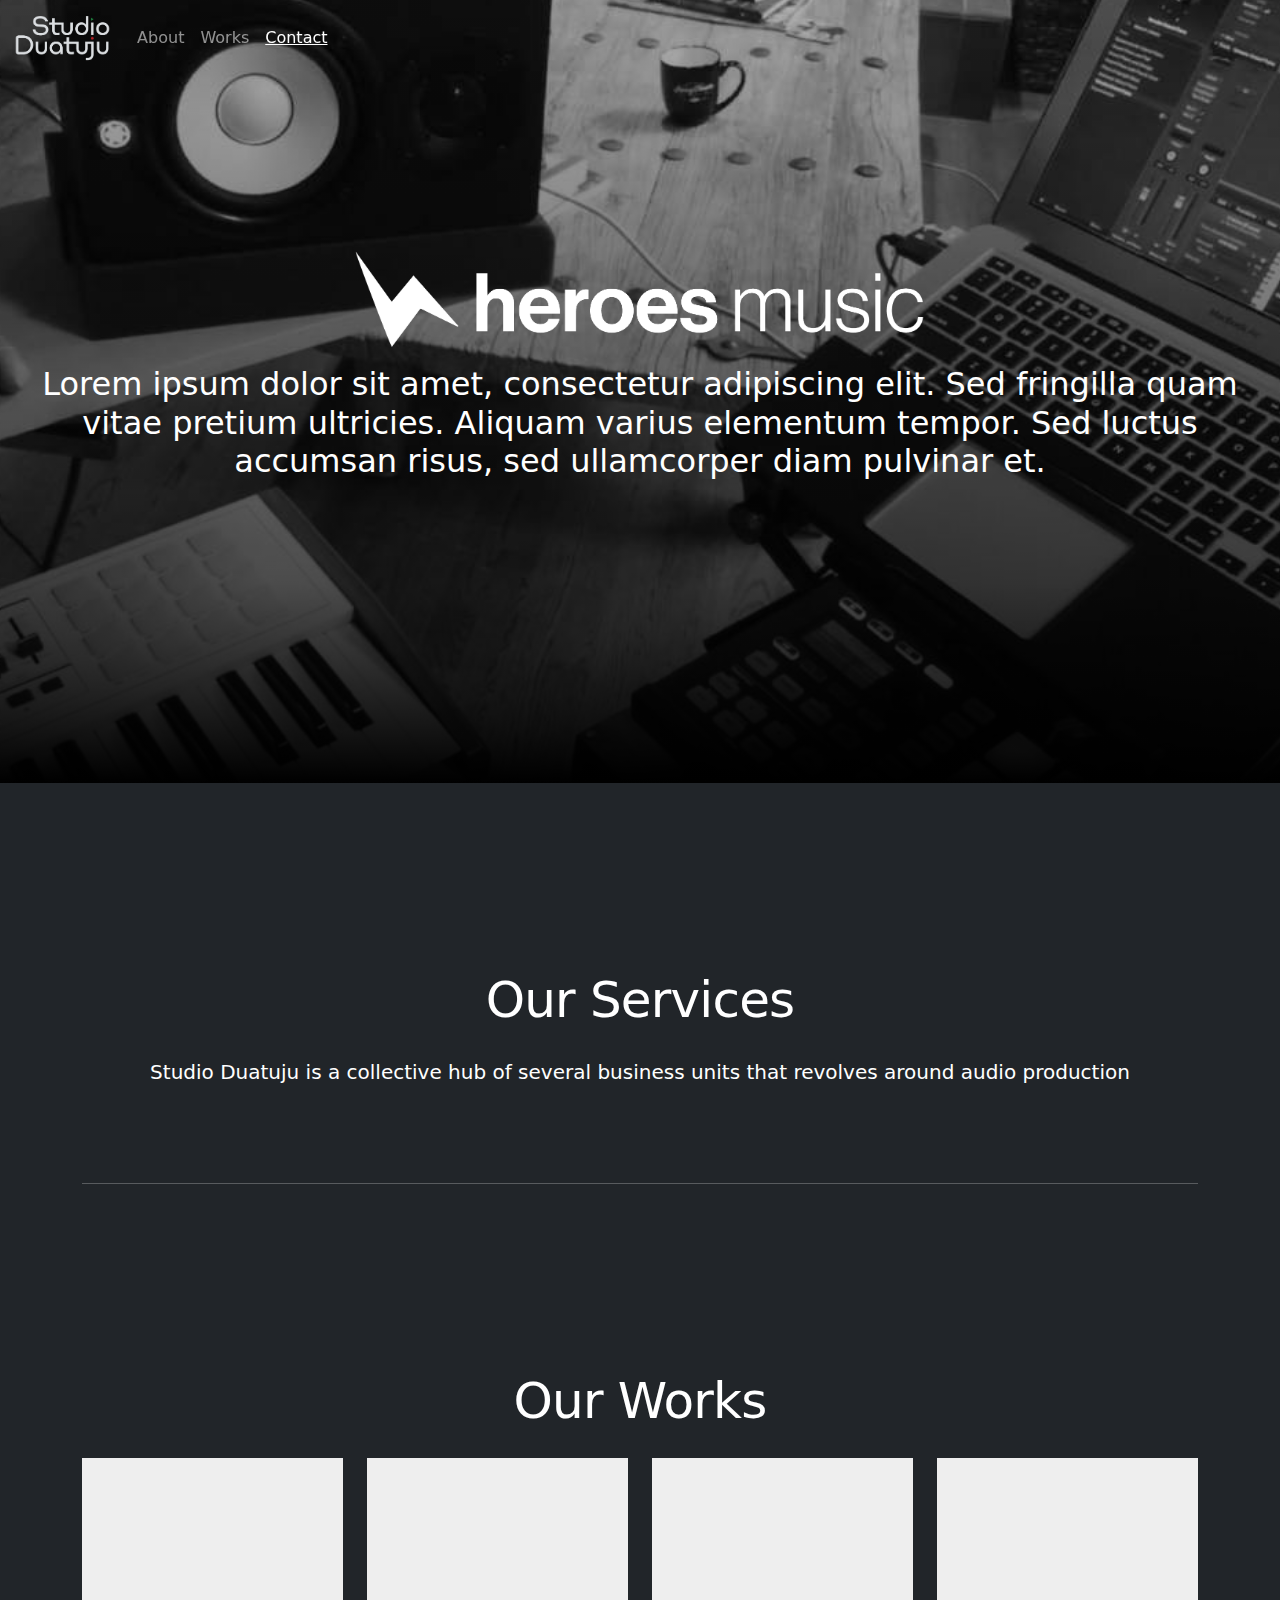
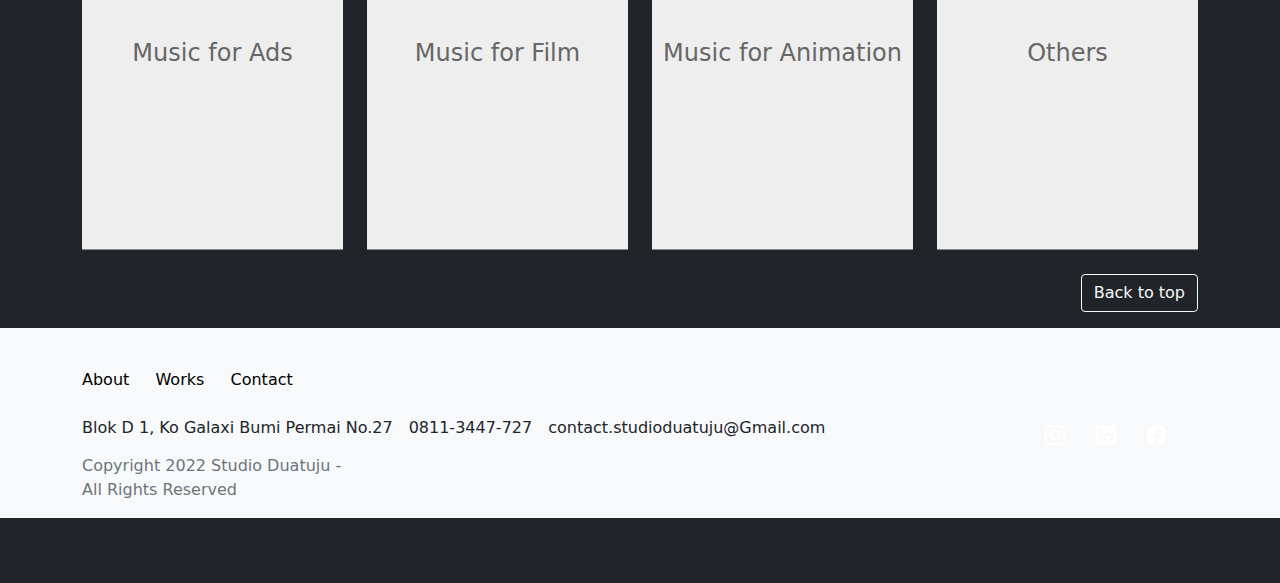
<file: heroes.html>
<!doctype html>
<html lang="en">
  <head>
    <meta charset="utf-8">
    <meta name="viewport" content="width=device-width, initial-scale=1">
    <meta name="description" content="">
    <meta name="author" content="Ahau Shu">
    <meta name="generator" content="studioduatuju 1.0.0">
    <title>Studio Duatuju</title>

    

    <!-- Bootstrap core CSS -->
    <link href="assets/dist/css/bootstrap.min.css" rel="stylesheet">

    <!-- Custom styles for this template -->
    <link href="assets/carousel.css" rel="stylesheet">
    <link href="assets/duatuju.css" rel="stylesheet">

  </head>
  <body class="text-white bg-dark">
    
<!-- header-->
<header>
  <nav id="sdnavbar" class="navbar navbar-expand-md navbar-dark fixed-top bg-dark" style="--bs-bg-opacity:0;">
    <div class="container-fluid">
      <a class="navbar-brand" href="index.html">
        <img id="sdbrand" src="assets/logo_grey.png" height="50" alt="Studio Duatuju">
      </a>
      <button class="navbar-toggler" type="button" data-bs-toggle="collapse" data-bs-target="#navbarCollapse" aria-controls="navbarCollapse" aria-expanded="false" aria-label="Toggle navigation">
        <span class="navbar-toggler-icon"></span>
      </button>
      <div class="collapse navbar-collapse" id="navbarCollapse">
        <ul class="navbar-nav me-auto mb-2 mb-md-0">
          <li class="nav-item">
            <a class="nav-link" href="about.html">About</a>
          </li>
          <li class="nav-item dropdown">
            <a class="nav-link" href="#works" id="dropdownprojects" data-bs-toggle="dropdown" aria-expanded="false">Works</a>
            <ul id="sduldd" class="dropdown-menu dropdown-menu-dark" aria-labelledby="dropdownprojects">
              <li><a class="dropdown-item" href="ampersound.html">Ampersound</a></li>
              <li><a class="dropdown-item" href="heroes.html">Heroes Music</a></li>
              <li><a class="dropdown-item" href="artefakt.html">Artefakt Records</a></li>
            </ul>
          </li>
          <li class="nav-item">
            <a class="nav-link active" href="contact.html">Contact</a>
          </li>
        </ul>
        
      </div>
    </div>
  </nav>
</header>

<main>
  <!-- Masthead-->
  <div class="masthead mastheadheroes px-4 px-lg-5 d-flex h-100 align-items-center justify-content-center">
      <div class="d-flex justify-content-center">
          <div class="text-center">
              <img src="assets/icon/heroes.png" height="120"/>
              <h2 class="text-white mx-auto mt-2 mb-5">Lorem ipsum dolor sit amet, consectetur adipiscing elit. Sed fringilla quam vitae pretium ultricies. Aliquam varius elementum tempor. Sed luctus accumsan risus, sed ullamcorper diam pulvinar et.</h2>
          </div>
      </div>
  </div>

  <!-- Marketing messaging and featurettes
  ================================================== -->
  <!-- Wrap the rest of the page in another container to center all the content. -->

  <div class="container marketing" >
    <!-- START THE FEATURETTES -->
    <div class="row featurette about">
      <div class="col-md-12">
        <h2 class="featurette-heading text-center">Our Services</h2>
        <br/>
        <p class="lead text-center">Studio Duatuju is a collective hub of several business units that revolves around audio production</p>
      </div>
    </div>

    <hr class="featurette-divider">

    <div class="row featurette">
      <div class="col-md-12 order-md-2">
        <h2 class="featurette-heading text-center">Our Works</h2>
        <br/>
          <div class="row text-center">
            <div class="col">
              <a href="portfolio.html">
                <svg class="bd-placeholder-img bd-placeholder-img-lg featurette-image img-fluid mx-auto" width="300" height="450" xmlns="http://www.w3.org/2000/svg" role="img" aria-label="Placeholder: 250x250" preserveAspectRatio="xMidYMid slice" focusable="false"><title>Placeholder</title><rect width="100%" height="100%" fill="#eee"/><text x="50%" y="50%" fill="#666" dy=".3em" font-size="24">Music for Ads</text></svg>
              </a>
            </div>
            <div class="col">
              <svg class="bd-placeholder-img bd-placeholder-img-lg featurette-image img-fluid mx-auto" width="300" height="450" xmlns="http://www.w3.org/2000/svg" role="img" aria-label="Placeholder: 250x250" preserveAspectRatio="xMidYMid slice" focusable="false"><title>Placeholder</title><rect width="100%" height="100%" fill="#eee"/><text x="50%" y="50%" fill="#666" dy=".3em" font-size="24">Music for Film</text></svg>
            </div>
            <div class="col">
              <svg class="bd-placeholder-img bd-placeholder-img-lg featurette-image img-fluid mx-auto" width="300" height="450" xmlns="http://www.w3.org/2000/svg" role="img" aria-label="Placeholder: 250x250" preserveAspectRatio="xMidYMid slice" focusable="false"><title>Placeholder</title><rect width="100%" height="100%" fill="#eee"/><text x="50%" y="50%" fill="#666" dy=".3em" font-size="24">Music for Animation</text></svg>
            </div>
            <div class="col">
              <svg class="bd-placeholder-img bd-placeholder-img-lg featurette-image img-fluid mx-auto" width="300" height="450" xmlns="http://www.w3.org/2000/svg" role="img" aria-label="Placeholder: 250x250" preserveAspectRatio="xMidYMid slice" focusable="false"><title>Placeholder</title><rect width="100%" height="100%" fill="#eee"/><text x="50%" y="50%" fill="#666" dy=".3em" font-size="24">Others</text></svg>
            </div>
          </div>
      </div>
    </div>

    <!--<hr class="featurette-divider"> -->

    <!-- /END THE FEATURETTES -->
    
  </div><!-- /.container -->
  <br/>
  <div class="container">
    <div class="row">
      <p class=""><a style= "float: right;" class="btn btn-outline-light" href="#">Back to top</a></p>
    </div>
  </div>
  <!-- FOOTER -->
  <footer class="footer py-3 bg-light">
    </br>
    <div class="container">
      <div class="row">
        <span class="text-dark">
            <a href="about.html">About</a>
            &emsp;
            <a href="index.html#works">Works</a>
            &emsp;
            <a href="contact.html">Contact</a>
        </span>
      </div>
      </br>
      <div class="row">
        <div class="col-md-10 text-dark">Blok D 1, Ko Galaxi Bumi Permai No.27&emsp;0811-3447-727&emsp;contact.studioduatuju@Gmail.com</div>
        <div class="col-md-2">
          <a class="btn btn btn-link" target="_blank" href="https://www.instagram.com/duatujustudio/" role="button">
            <svg class="sdsmicon" xmlns="http://www.w3.org/2000/svg" height="20" fill="white" class="bi bi-instagram" viewBox="0 0 16 16">
              <path d="M8 0C5.829 0 5.556.01 4.703.048 3.85.088 3.269.222 2.76.42a3.917 3.917 0 0 0-1.417.923A3.927 3.927 0 0 0 .42 2.76C.222 3.268.087 3.85.048 4.7.01 5.555 0 5.827 0 8.001c0 2.172.01 2.444.048 3.297.04.852.174 1.433.372 1.942.205.526.478.972.923 1.417.444.445.89.719 1.416.923.51.198 1.09.333 1.942.372C5.555 15.99 5.827 16 8 16s2.444-.01 3.298-.048c.851-.04 1.434-.174 1.943-.372a3.916 3.916 0 0 0 1.416-.923c.445-.445.718-.891.923-1.417.197-.509.332-1.09.372-1.942C15.99 10.445 16 10.173 16 8s-.01-2.445-.048-3.299c-.04-.851-.175-1.433-.372-1.941a3.926 3.926 0 0 0-.923-1.417A3.911 3.911 0 0 0 13.24.42c-.51-.198-1.092-.333-1.943-.372C10.443.01 10.172 0 7.998 0h.003zm-.717 1.442h.718c2.136 0 2.389.007 3.232.046.78.035 1.204.166 1.486.275.373.145.64.319.92.599.28.28.453.546.598.92.11.281.24.705.275 1.485.039.843.047 1.096.047 3.231s-.008 2.389-.047 3.232c-.035.78-.166 1.203-.275 1.485a2.47 2.47 0 0 1-.599.919c-.28.28-.546.453-.92.598-.28.11-.704.24-1.485.276-.843.038-1.096.047-3.232.047s-2.39-.009-3.233-.047c-.78-.036-1.203-.166-1.485-.276a2.478 2.478 0 0 1-.92-.598 2.48 2.48 0 0 1-.6-.92c-.109-.281-.24-.705-.275-1.485-.038-.843-.046-1.096-.046-3.233 0-2.136.008-2.388.046-3.231.036-.78.166-1.204.276-1.486.145-.373.319-.64.599-.92.28-.28.546-.453.92-.598.282-.11.705-.24 1.485-.276.738-.034 1.024-.044 2.515-.045v.002zm4.988 1.328a.96.96 0 1 0 0 1.92.96.96 0 0 0 0-1.92zm-4.27 1.122a4.109 4.109 0 1 0 0 8.217 4.109 4.109 0 0 0 0-8.217zm0 1.441a2.667 2.667 0 1 1 0 5.334 2.667 2.667 0 0 1 0-5.334z"></path>
            </svg>
          </a>
          <a class="btn btn-link" target="_blank" href="#" role="button">
            <svg class="sdsmicon" xmlns="http://www.w3.org/2000/svg" height="20" fill="white" class="bi bi-linkedin" viewBox="0 0 16 16">
              <path d="M0 1.146C0 .513.526 0 1.175 0h13.65C15.474 0 16 .513 16 1.146v13.708c0 .633-.526 1.146-1.175 1.146H1.175C.526 16 0 15.487 0 14.854V1.146zm4.943 12.248V6.169H2.542v7.225h2.401zm-1.2-8.212c.837 0 1.358-.554 1.358-1.248-.015-.709-.52-1.248-1.342-1.248-.822 0-1.359.54-1.359 1.248 0 .694.521 1.248 1.327 1.248h.016zm4.908 8.212V9.359c0-.216.016-.432.08-.586.173-.431.568-.878 1.232-.878.869 0 1.216.662 1.216 1.634v3.865h2.401V9.25c0-2.22-1.184-3.252-2.764-3.252-1.274 0-1.845.7-2.165 1.193v.025h-.016a5.54 5.54 0 0 1 .016-.025V6.169h-2.4c.03.678 0 7.225 0 7.225h2.4z"></path>
            </svg>
          </a>
          <a class="btn btn-link" target="_blank" href="#" role="button">
            <svg class="sdsmicon" xmlns="http://www.w3.org/2000/svg" height="20" fill="white" class="bi bi-facebook" viewBox="0 0 16 16">
              <path d="M16 8.049c0-4.446-3.582-8.05-8-8.05C3.58 0-.002 3.603-.002 8.05c0 4.017 2.926 7.347 6.75 7.951v-5.625h-2.03V8.05H6.75V6.275c0-2.017 1.195-3.131 3.022-3.131.876 0 1.791.157 1.791.157v1.98h-1.009c-.993 0-1.303.621-1.303 1.258v1.51h2.218l-.354 2.326H9.25V16c3.824-.604 6.75-3.934 6.75-7.951z"></path>
            </svg>
          </a>
        </div>
      </div>
      <span class="text-muted">Copyright 2022 Studio Duatuju -
        <br/>All Rights Reserved</span>
    </div>
  </footer>
</main>

  <!-- SCRIPT -->
    <script src="assets/dist/js/bootstrap.bundle.min.js"></script>
    <script src="assets/form-validation.js"></script>
    <script src="https://ajax.googleapis.com/ajax/libs/jquery/3.5.1/jquery.min.js"></script>

    <script type="text/javascript">
      $(window).scroll(function () {
        /*light*/
        if ($(window).scrollTop() >= 50) {
          $('.navbar').css('--bs-bg-opacity','1');
          document.getElementById('sdbrand').src='assets/logo_col.png';
          document.getElementById("sdnavbar").className = "navbar navbar-expand-md navbar-light fixed-top bg-light";
          document.getElementById("sduldd").className = "dropdown-menu dropdown-menu-light";
          document.getElementById("sduldd").style.backgroundColor = '#fff';
          $('.sdsmicon').css('fill','black');

        }
        /*dark*/
        else {
          $('.navbar').css('--bs-bg-opacity','0');
          document.getElementById('sdbrand').src='assets/logo_grey.png';
          document.getElementById("sdnavbar").className = "navbar navbar-expand-md navbar-dark fixed-top bg-dark";
          document.getElementById("sduldd").className = "dropdown-menu dropdown-menu-dark";
          document.getElementById("sduldd").style.backgroundColor = 'transparent';
          $('.sdsmicon').css('fill','white');
        }
      }); 
    </script>
      
  </body>
</html>
</file>
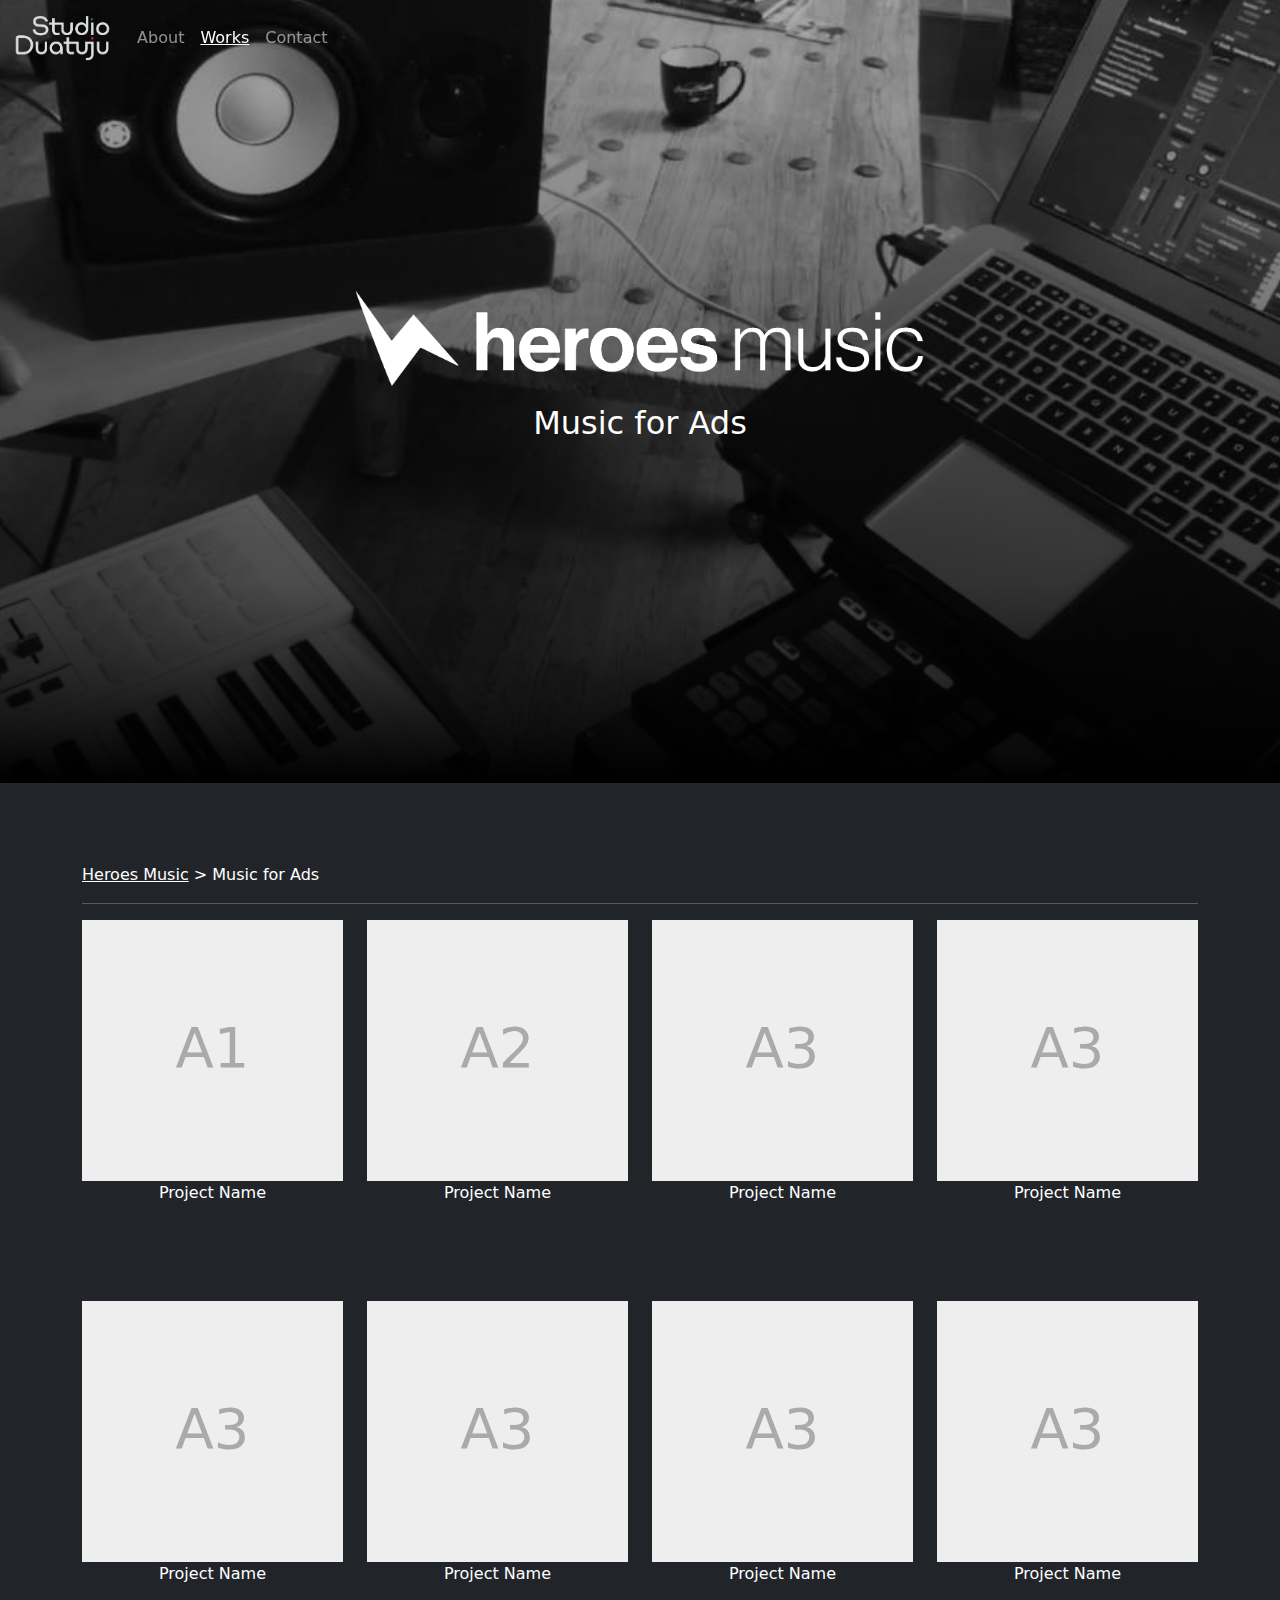
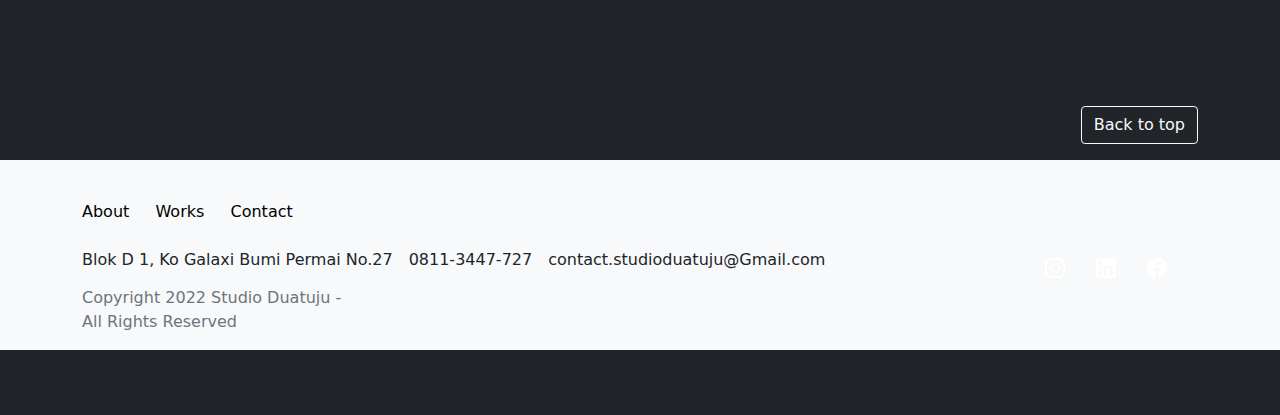
<file: portfolio.html>
<!doctype html>
<html lang="en">
  <head>
    <meta charset="utf-8">
    <meta name="viewport" content="width=device-width, initial-scale=1">
    <meta name="description" content="">
    <meta name="author" content="Ahau Shu">
    <meta name="generator" content="studioduatuju 1.0.0">
    <title>Studio Duatuju</title>

    

    <!-- Bootstrap core CSS -->
    <link href="assets/dist/css/bootstrap.min.css" rel="stylesheet">

    <!-- Custom styles for this template -->
    <link href="assets/carousel.css" rel="stylesheet">
    <link href="assets/duatuju.css" rel="stylesheet">

  </head>
  <body class="text-white bg-dark">
    
<!-- header-->
<header>
  <nav id="sdnavbar" class="navbar navbar-expand-md navbar-dark fixed-top bg-dark" style="--bs-bg-opacity:0;">
    <div class="container-fluid">
      <a class="navbar-brand" href="index.html">
        <img id="sdbrand" src="assets/logo_grey.png" height="50" alt="Studio Duatuju">
      </a>
      <button class="navbar-toggler" type="button" data-bs-toggle="collapse" data-bs-target="#navbarCollapse" aria-controls="navbarCollapse" aria-expanded="false" aria-label="Toggle navigation">
        <span class="navbar-toggler-icon"></span>
      </button>
      <div class="collapse navbar-collapse" id="navbarCollapse">
        <ul class="navbar-nav me-auto mb-2 mb-md-0">
          <li class="nav-item">
            <a class="nav-link" href="about.html">About</a>
          </li>
          <li class="nav-item dropdown">
            <a class="nav-link active" href="#works" id="dropdownprojects" data-bs-toggle="dropdown" aria-expanded="false">Works</a>
            <ul id="sduldd" class="dropdown-menu dropdown-menu-dark" aria-labelledby="dropdownprojects">
              <li><a class="dropdown-item" href="ampersound.html">Ampersound</a></li>
              <li><a class="dropdown-item" href="heroes.html">Heroes Music</a></li>
              <li><a class="dropdown-item" href="artefakt.html">Artefakt Records</a></li>
            </ul>
          </li>
          <li class="nav-item">
            <a class="nav-link" href="contact.html">Contact</a>
          </li>
        </ul>
        
      </div>
    </div>
  </nav>
</header>
<main>
  <!-- Masthead-->
  <div class="masthead mastheadheroes px-4 px-lg-5 d-flex h-100 align-items-center justify-content-center">
      <div class="d-flex justify-content-center">
          <div class="text-center">
              <img src="assets/icon/heroes.png" height="120"/>
              <h2 class="text-white mx-auto mt-2 mb-5">Music for Ads</h2>
          </div>
      </div>
  </div>

  <!-- Marketing messaging and featurettes
  ================================================== -->
  <!-- Wrap the rest of the page in another container to center all the content. -->

  <div class="container marketing" >
    <!-- START THE FEATURETTES -->


    <div class="row featurette about">
      <div class="col-md-12">
        <div>
          <a href="heroes.html" style="color: white;text-decoration: underline;">Heroes Music</a> > 
          Music for Ads
        </div>
      </div>
    </div>

    <hr/>

    <div class="row featurette">
      <div class="col-md-12 order-md-2 text-center">
          <div class="row text-center">

            <div class="col-md-3 portItem">
              <svg class="bd-placeholder-img bd-placeholder-img-lg featurette-image img-fluid mx-auto" width="350" height="350" xmlns="http://www.w3.org/2000/svg" role="img" aria-label="Placeholder: 250x250" preserveAspectRatio="xMidYMid slice" focusable="false"><title>Placeholder</title><rect width="100%" height="100%" fill="#eee"/><text x="50%" y="50%" fill="#aaa" dy=".3em">A1</text></svg>
              <p>Project Name</p>
            </div>

            <div class="col-md-3 portItem">
              <svg class="bd-placeholder-img bd-placeholder-img-lg featurette-image img-fluid mx-auto" width="350" height="350" xmlns="http://www.w3.org/2000/svg" role="img" aria-label="Placeholder: 250x250" preserveAspectRatio="xMidYMid slice" focusable="false"><title>Placeholder</title><rect width="100%" height="100%" fill="#eee"/><text x="50%" y="50%" fill="#aaa" dy=".3em">A2</text></svg>
              <p>Project Name</p>
            </div>

            <div class="col-md-3 portItem">
              <svg class="bd-placeholder-img bd-placeholder-img-lg featurette-image img-fluid mx-auto" width="350" height="350" xmlns="http://www.w3.org/2000/svg" role="img" aria-label="Placeholder: 250x250" preserveAspectRatio="xMidYMid slice" focusable="false"><title>Placeholder</title><rect width="100%" height="100%" fill="#eee"/><text x="50%" y="50%" fill="#aaa" dy=".3em">A3</text></svg>
              <p>Project Name</p>
            </div>

            <div class="col-md-3 portItem">
              <svg class="bd-placeholder-img bd-placeholder-img-lg featurette-image img-fluid mx-auto" width="350" height="350" xmlns="http://www.w3.org/2000/svg" role="img" aria-label="Placeholder: 250x250" preserveAspectRatio="xMidYMid slice" focusable="false"><title>Placeholder</title><rect width="100%" height="100%" fill="#eee"/><text x="50%" y="50%" fill="#aaa" dy=".3em">A3</text></svg>
              <p>Project Name</p>
            </div>

            <div class="col-md-3 portItem">
              <svg class="bd-placeholder-img bd-placeholder-img-lg featurette-image img-fluid mx-auto" width="350" height="350" xmlns="http://www.w3.org/2000/svg" role="img" aria-label="Placeholder: 250x250" preserveAspectRatio="xMidYMid slice" focusable="false"><title>Placeholder</title><rect width="100%" height="100%" fill="#eee"/><text x="50%" y="50%" fill="#aaa" dy=".3em">A3</text></svg>
              <p>Project Name</p>
            </div>

            <div class="col-md-3 portItem">
              <svg class="bd-placeholder-img bd-placeholder-img-lg featurette-image img-fluid mx-auto" width="350" height="350" xmlns="http://www.w3.org/2000/svg" role="img" aria-label="Placeholder: 250x250" preserveAspectRatio="xMidYMid slice" focusable="false"><title>Placeholder</title><rect width="100%" height="100%" fill="#eee"/><text x="50%" y="50%" fill="#aaa" dy=".3em">A3</text></svg>
              <p>Project Name</p>
            </div>

            <div class="col-md-3 portItem">
              <svg class="bd-placeholder-img bd-placeholder-img-lg featurette-image img-fluid mx-auto" width="350" height="350" xmlns="http://www.w3.org/2000/svg" role="img" aria-label="Placeholder: 250x250" preserveAspectRatio="xMidYMid slice" focusable="false"><title>Placeholder</title><rect width="100%" height="100%" fill="#eee"/><text x="50%" y="50%" fill="#aaa" dy=".3em">A3</text></svg>
              <p>Project Name</p>
            </div>

            <div class="col-md-3 portItem">
              <svg class="bd-placeholder-img bd-placeholder-img-lg featurette-image img-fluid mx-auto" width="350" height="350" xmlns="http://www.w3.org/2000/svg" role="img" aria-label="Placeholder: 250x250" preserveAspectRatio="xMidYMid slice" focusable="false"><title>Placeholder</title><rect width="100%" height="100%" fill="#eee"/><text x="50%" y="50%" fill="#aaa" dy=".3em">A3</text></svg>
              <p>Project Name</p>
            </div>

          </div>
      </div>
    </div>

    <!--<hr class="featurette-divider"> -->

    <!-- /END THE FEATURETTES -->
    
  </div><!-- /.container -->
  <br/>
  <div class="container">
    <div class="row">
      <p class=""><a style= "float: right;" class="btn btn-outline-light" href="#">Back to top</a></p>
    </div>
  </div>
  <!-- FOOTER -->
  <footer class="footer py-3 bg-light">
    </br>
    <div class="container">
      <div class="row">
        <span class="text-dark">
            <a href="about.html">About</a>
            &emsp;
            <a href="index.html#works">Works</a>
            &emsp;
            <a href="contact.html">Contact</a>
        </span>
      </div>
      </br>
      <div class="row">
        <div class="col-md-10 text-dark">Blok D 1, Ko Galaxi Bumi Permai No.27&emsp;0811-3447-727&emsp;contact.studioduatuju@Gmail.com</div>
        <div class="col-md-2">
          <a class="btn btn btn-link" target="_blank" href="https://www.instagram.com/duatujustudio/" role="button">
            <svg class="sdsmicon" xmlns="http://www.w3.org/2000/svg" height="20" fill="white" class="bi bi-instagram" viewBox="0 0 16 16">
              <path d="M8 0C5.829 0 5.556.01 4.703.048 3.85.088 3.269.222 2.76.42a3.917 3.917 0 0 0-1.417.923A3.927 3.927 0 0 0 .42 2.76C.222 3.268.087 3.85.048 4.7.01 5.555 0 5.827 0 8.001c0 2.172.01 2.444.048 3.297.04.852.174 1.433.372 1.942.205.526.478.972.923 1.417.444.445.89.719 1.416.923.51.198 1.09.333 1.942.372C5.555 15.99 5.827 16 8 16s2.444-.01 3.298-.048c.851-.04 1.434-.174 1.943-.372a3.916 3.916 0 0 0 1.416-.923c.445-.445.718-.891.923-1.417.197-.509.332-1.09.372-1.942C15.99 10.445 16 10.173 16 8s-.01-2.445-.048-3.299c-.04-.851-.175-1.433-.372-1.941a3.926 3.926 0 0 0-.923-1.417A3.911 3.911 0 0 0 13.24.42c-.51-.198-1.092-.333-1.943-.372C10.443.01 10.172 0 7.998 0h.003zm-.717 1.442h.718c2.136 0 2.389.007 3.232.046.78.035 1.204.166 1.486.275.373.145.64.319.92.599.28.28.453.546.598.92.11.281.24.705.275 1.485.039.843.047 1.096.047 3.231s-.008 2.389-.047 3.232c-.035.78-.166 1.203-.275 1.485a2.47 2.47 0 0 1-.599.919c-.28.28-.546.453-.92.598-.28.11-.704.24-1.485.276-.843.038-1.096.047-3.232.047s-2.39-.009-3.233-.047c-.78-.036-1.203-.166-1.485-.276a2.478 2.478 0 0 1-.92-.598 2.48 2.48 0 0 1-.6-.92c-.109-.281-.24-.705-.275-1.485-.038-.843-.046-1.096-.046-3.233 0-2.136.008-2.388.046-3.231.036-.78.166-1.204.276-1.486.145-.373.319-.64.599-.92.28-.28.546-.453.92-.598.282-.11.705-.24 1.485-.276.738-.034 1.024-.044 2.515-.045v.002zm4.988 1.328a.96.96 0 1 0 0 1.92.96.96 0 0 0 0-1.92zm-4.27 1.122a4.109 4.109 0 1 0 0 8.217 4.109 4.109 0 0 0 0-8.217zm0 1.441a2.667 2.667 0 1 1 0 5.334 2.667 2.667 0 0 1 0-5.334z"></path>
            </svg>
          </a>
          <a class="btn btn-link" target="_blank" href="#" role="button">
            <svg class="sdsmicon" xmlns="http://www.w3.org/2000/svg" height="20" fill="white" class="bi bi-linkedin" viewBox="0 0 16 16">
              <path d="M0 1.146C0 .513.526 0 1.175 0h13.65C15.474 0 16 .513 16 1.146v13.708c0 .633-.526 1.146-1.175 1.146H1.175C.526 16 0 15.487 0 14.854V1.146zm4.943 12.248V6.169H2.542v7.225h2.401zm-1.2-8.212c.837 0 1.358-.554 1.358-1.248-.015-.709-.52-1.248-1.342-1.248-.822 0-1.359.54-1.359 1.248 0 .694.521 1.248 1.327 1.248h.016zm4.908 8.212V9.359c0-.216.016-.432.08-.586.173-.431.568-.878 1.232-.878.869 0 1.216.662 1.216 1.634v3.865h2.401V9.25c0-2.22-1.184-3.252-2.764-3.252-1.274 0-1.845.7-2.165 1.193v.025h-.016a5.54 5.54 0 0 1 .016-.025V6.169h-2.4c.03.678 0 7.225 0 7.225h2.4z"></path>
            </svg>
          </a>
          <a class="btn btn-link" target="_blank" href="#" role="button">
            <svg class="sdsmicon" xmlns="http://www.w3.org/2000/svg" height="20" fill="white" class="bi bi-facebook" viewBox="0 0 16 16">
              <path d="M16 8.049c0-4.446-3.582-8.05-8-8.05C3.58 0-.002 3.603-.002 8.05c0 4.017 2.926 7.347 6.75 7.951v-5.625h-2.03V8.05H6.75V6.275c0-2.017 1.195-3.131 3.022-3.131.876 0 1.791.157 1.791.157v1.98h-1.009c-.993 0-1.303.621-1.303 1.258v1.51h2.218l-.354 2.326H9.25V16c3.824-.604 6.75-3.934 6.75-7.951z"></path>
            </svg>
          </a>
        </div>
      </div>
      <span class="text-muted">Copyright 2022 Studio Duatuju -
        <br/>All Rights Reserved</span>
    </div>
  </footer>
</main>

  <!-- SCRIPT -->
    <script src="assets/dist/js/bootstrap.bundle.min.js"></script>
    <script src="assets/form-validation.js"></script>
    <script src="https://ajax.googleapis.com/ajax/libs/jquery/3.5.1/jquery.min.js"></script>

    <script type="text/javascript">
      $(window).scroll(function () {
        /*light*/
        if ($(window).scrollTop() >= 50) {
          $('.navbar').css('--bs-bg-opacity','1');
          document.getElementById('sdbrand').src='assets/logo_col.png';
          document.getElementById("sdnavbar").className = "navbar navbar-expand-md navbar-light fixed-top bg-light";
          document.getElementById("sduldd").className = "dropdown-menu dropdown-menu-light";
          document.getElementById("sduldd").style.backgroundColor = '#fff';
          $('.sdsmicon').css('fill','black');

        }
        /*dark*/
        else {
          $('.navbar').css('--bs-bg-opacity','0');
          document.getElementById('sdbrand').src='assets/logo_grey.png';
          document.getElementById("sdnavbar").className = "navbar navbar-expand-md navbar-dark fixed-top bg-dark";
          document.getElementById("sduldd").className = "dropdown-menu dropdown-menu-dark";
          document.getElementById("sduldd").style.backgroundColor = 'transparent';
          $('.sdsmicon').css('fill','white');
        }
      }); 


    </script>
      
  </body>
</html>
</file>
<file: assets/carousel.css>
/* GLOBAL STYLES
-------------------------------------------------- */
/* Padding below the footer and lighter body text */

body {
  padding-top: 3rem;
  padding-bottom: 3rem;
  color: #5a5a5a;
}


/* CUSTOMIZE THE CAROUSEL
-------------------------------------------------- */

/* Carousel base class */
.carousel {
  margin-bottom: 4rem;
}
/* Since positioning the image, we need to help out the caption */
.carousel-caption {
  bottom: 3rem;
  z-index: 10;
}

/* Declare heights because of positioning of img element */
.carousel-item {
  height: 32rem;
}
.carousel-item > img {
  position: absolute;
  top: 0;
  left: 0;
  min-width: 100%;
  height: 32rem;
}


/* MARKETING CONTENT
-------------------------------------------------- */

/* Center align the text within the three columns below the carousel */
.marketing .col-lg-4 {
  margin-bottom: 1.5rem;
  text-align: center;
}
.marketing h2 {
  font-weight: 400;
}
/* rtl:begin:ignore */
.marketing .col-lg-4 p {
  margin-right: .75rem;
  margin-left: .75rem;
}
/* rtl:end:ignore */


/* Featurettes
------------------------- */

.featurette-divider {
  margin: 5rem 0; /* Space out the Bootstrap <hr> more */
}

/* Thin out the marketing headings */
.featurette-heading {
  font-weight: 300;
  line-height: 1;
  /* rtl:remove */
  letter-spacing: -.05rem;
}


/* RESPONSIVE CSS
-------------------------------------------------- */

@media (min-width: 40em) {
  /* Bump up size of carousel content */
  .carousel-caption p {
    margin-bottom: 1.25rem;
    font-size: 1.25rem;
    line-height: 1.4;
  }

  .featurette-heading {
    font-size: 50px;
  }
}

@media (min-width: 62em) {
  .featurette-heading {
    margin-top: 7rem;
  }
}
</file>
<file: assets/duatuju.css>
.bd-placeholder-img {
  font-size: 1.125rem;
  text-anchor: middle;
  -webkit-user-select: none;
  -moz-user-select: none;
  user-select: none;
}

@media (min-width: 768px) {
  .bd-placeholder-img-lg {
    font-size: 3.5rem;
  }
}

body { 
    margin-top: -65px!important; 
}

.masthead {
    position: relative!important;
    width: 100%!important;
    height: auto!important;
    min-height: 50rem!important;
    padding: 15rem 0!important;
    background-position: center!important;
    background-repeat: no-repeat!important;
    background-attachment: scroll!important;
    background-size: cover!important;
    
}

.mastheadid{
    background: linear-gradient(to bottom, rgba(0, 0, 0, 0.3) 0%, rgba(0, 0, 0, 0.7) 75%, #000 100%), url('image/conso4.jpeg');  
}

.mastheadab {
    background: linear-gradient(to bottom, rgba(0, 0, 0, 0.3) 0%, rgba(0, 0, 0, 0.7) 75%, #000 100%), url('image/conso1.jpeg');    
}
.mastheadcu {
    background: linear-gradient(to bottom, rgba(0, 0, 0, 0.3) 0%, rgba(0, 0, 0, 0.7) 75%, #000 100%), url('image/conso3.jpeg');    
}

.mastheadheroes {
    background: linear-gradient(to bottom, rgba(0, 0, 0, 0.3) 0%, rgba(0, 0, 0, 0.7) 75%, #000 100%), url('image/conso6.jpeg');
    
}

.mastheadartefakt {
    background: linear-gradient(to bottom, rgba(0, 0, 0, 0.3) 0%, rgba(0, 0, 0, 0.7) 75%, #000 100%), url('image/conso7.jpeg');    
}

.mastheadampersound {
    background: linear-gradient(to bottom, rgba(0, 0, 0, 0.3) 0%, rgba(0, 0, 0, 0.7) 75%, #000 100%), url('image/conso8.jpeg');
    
}

.about{
  padding-top: 5rem;
}

#projects{
  padding-top: 10rem;
}

.carousel{
  margin-top: 10rem;
}


footer { 
    margin-bottom: -65px!important; 
}

#sduldd{
  background-color: transparent;
}

a {
  color: black;
  text-decoration: none; /* no underline */
}

.active{
  text-decoration:underline;
}

.portItem{
    margin-bottom: 5rem;
}
</file>
